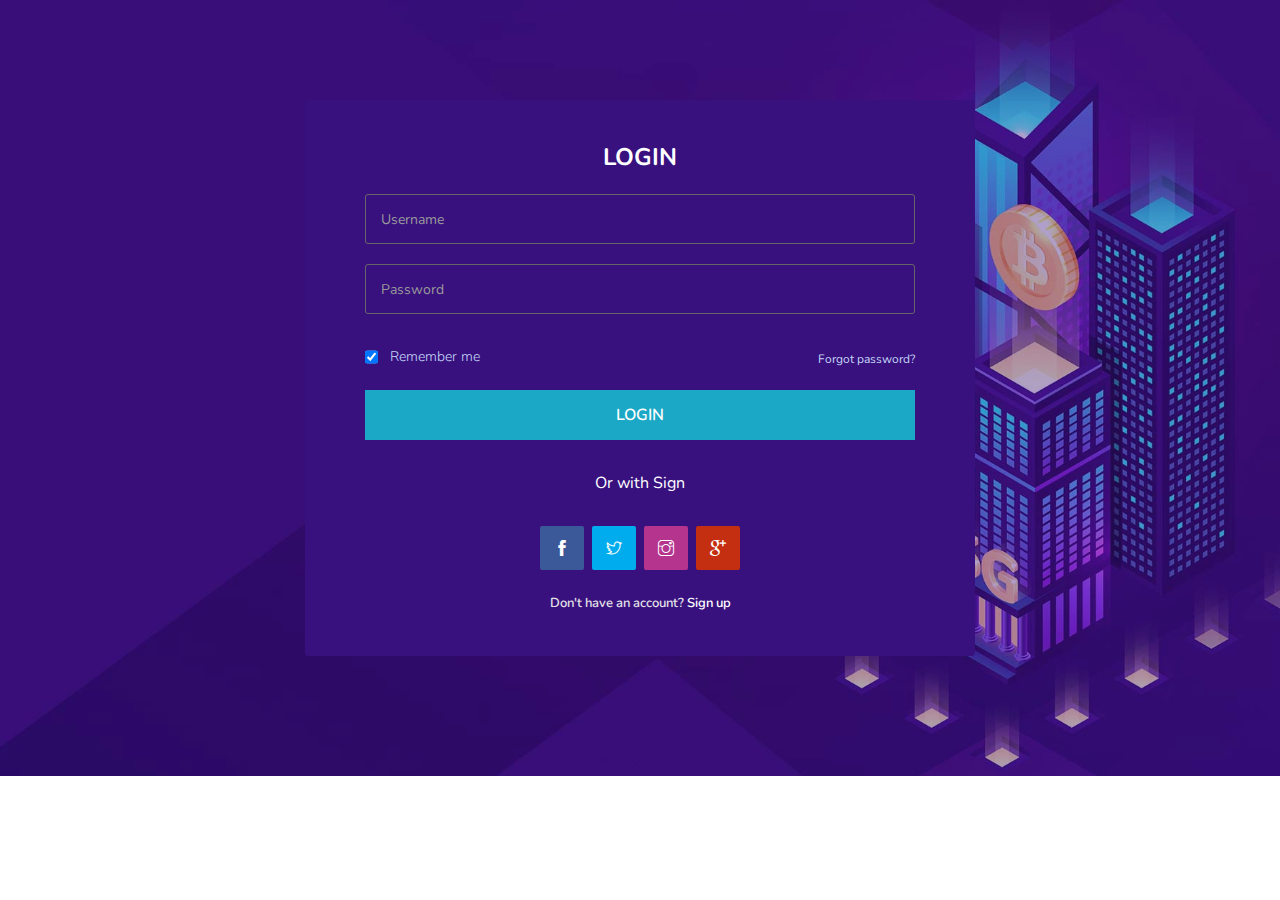
<file: login.html>
<!doctype html>
<html class="no-js" lang="en">
	
<!-- Mirrored from rockstheme.com/rocks/live-resthyip/login.html by HTTrack Website Copier/3.x [XR&CO'2014], Thu, 20 May 2021 08:53:14 GMT -->
<head>
		<meta charset="utf-8">
		<meta http-equiv="x-ua-compatible" content="ie=edge">
		<title>Signup - Resthyip</title>
		<meta name="description" content="">
		<meta name="viewport" content="width=device-width, initial-scale=1">

		<!-- favicon -->		
		<link rel="shortcut icon" type="image/x-icon" href="img/logo/favicon.ico">

		<!-- all css here -->

		<!-- bootstrap v3.3.6 css -->
		<link rel="stylesheet" href="css/bootstrap.min.css">
		<!-- font-icon css -->
		<link rel="stylesheet" href="css/themify-icons.css">
		<!-- style css -->
		<link rel="stylesheet" href="style.css">
		<!-- responsive css -->
		<link rel="stylesheet" href="css/responsive.css">

		<!-- modernizr css -->
		<script src="js/vendor/modernizr-2.8.3.min.js"></script>
	</head>
		<body data-spy="scroll" data-target="#navbar-example">

		<!--[if lt IE 8]>
			<p class="browserupgrade">You are using an <strong>outdated</strong> browser. Please <a href="http://browsehappy.com/">upgrade your browser</a> to improve your experience.</p>
		<![endif]-->
		

        <!-- Start Slider Area -->
        <div class="login-area area-padding fix">
            <div class="login-overlay"></div>
            <div class="table">
                <div class="table-cell">
                    <div class="container">
                        <div class="row">
                            <div class="col-md-offset-2 col-md-8 col-sm-offset-2 col-sm-8 col-xs-12">
                                <div class="login-form">
                                    <h4 class="login-title text-center">LOGIN</h4>
                                    <div class="row">
                                        <form id="contactForm" method="POST" action="http://rockstheme.com/rocks/live-resthyip/contact.php" class="log-form">
                                            <div class="col-md-12 col-sm-12 col-xs-12">
                                                <input type="text" id="name" class="form-control" placeholder="Username" required data-error="Please enter your name">
                                            </div>
                                            <div class="col-md-12 col-sm-12 col-xs-12">
                                                <input type="password" id="msg_subject" class="form-control" placeholder="Password" required data-error="Please enter your message subject">
                                            </div>
                                            <div class="col-md-12 col-sm-12 col-xs-12 text-center">
                                                <div class="check-group flexbox">
                                                    <label class="check-box">
                                                        <input type="checkbox" class="check-box-input" checked>
                                                        <span class="remember-text">Remember me</span>
                                                    </label>

                                                    <a class="text-muted" href="#">Forgot password?</a>
                                                </div>
                                            </div>
                                            <div class="col-md-12 col-sm-12 col-xs-12 text-center">
                                                <button type="submit" id="submit" class="slide-btn login-btn">Login</button>
                                                <div id="msgSubmit" class="h3 text-center hidden"></div> 
                                                <div class="clearfix"></div>
                                            </div>
                                            <div class="col-md-12 col-sm-12 col-xs-12 text-center">
                                                <div class="clear"></div>
                                                <div class="separetor text-center"><span>Or with Sign</span></div>
                                                <div class="sign-icon">
                                                    <ul>
                                                        <li><a class="facebook" href="#"><i class="ti-facebook"></i></a></li>
                                                        <li><a class="twitter" href="#"><i class="ti-twitter"></i></a></li>
                                                        <li><a class="instagram" href="#"><i class="ti-instagram"></i></a></li>
                                                        <li><a class="google" href="#"><i class="ti-google"></i></a></li>
                                                    </ul>
                                                    <div class="acc-not">Don't have an account?  <a href="signup.html">Sign up</a></div>
                                                </div> 
                                            </div> 
                                        </form> 
                                    </div>
                                </div>
                            </div>
                        </div>
                     </div>
                </div>
            </div>
        </div>
        <!-- End Slider Area -->
		
		<!-- all js here -->

		<!-- jquery latest version -->
		<script src="js/vendor/jquery-1.12.4.min.js"></script>
		<!-- bootstrap js -->
		<script src="js/bootstrap.min.js"></script>
		<!-- Form validator js -->
		<script src="js/form-validator.min.js"></script>
		<!-- plugins js -->
		<script src="js/plugins.js"></script>
	</body>

<!-- Mirrored from rockstheme.com/rocks/live-resthyip/login.html by HTTrack Website Copier/3.x [XR&CO'2014], Thu, 20 May 2021 08:53:14 GMT -->
</html>
</file>
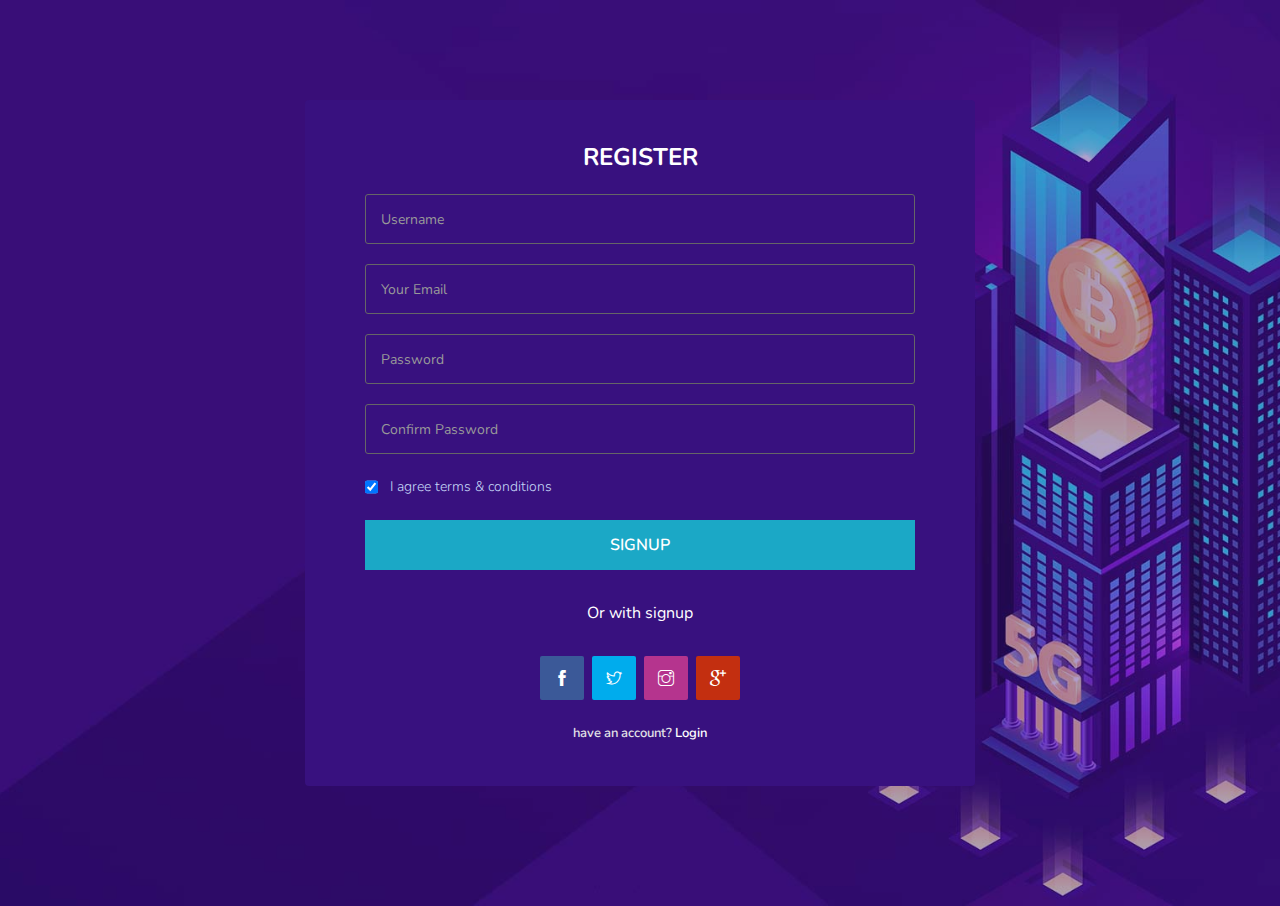
<file: signup.html>
<!doctype html>
<html class="no-js" lang="en">
	
<!-- Mirrored from rockstheme.com/rocks/live-resthyip/signup.html by HTTrack Website Copier/3.x [XR&CO'2014], Thu, 20 May 2021 08:53:38 GMT -->
<head>
		<meta charset="utf-8">
		<meta http-equiv="x-ua-compatible" content="ie=edge">
		<title>Signup - Resthyip</title>
		<meta name="description" content="">
		<meta name="viewport" content="width=device-width, initial-scale=1">

		<!-- favicon -->		
		<link rel="shortcut icon" type="image/x-icon" href="img/logo/favicon.ico">

		<!-- all css here -->

		<!-- bootstrap v3.3.6 css -->
		<link rel="stylesheet" href="css/bootstrap.min.css">
		<!-- font-icon css -->
		<link rel="stylesheet" href="css/themify-icons.css">
		<!-- style css -->
		<link rel="stylesheet" href="style.css">
		<!-- responsive css -->
		<link rel="stylesheet" href="css/responsive.css">

		<!-- modernizr css -->
		<script src="js/vendor/modernizr-2.8.3.min.js"></script>
	</head>
		<body data-spy="scroll" data-target="#navbar-example">

		<!--[if lt IE 8]>
			<p class="browserupgrade">You are using an <strong>outdated</strong> browser. Please <a href="http://browsehappy.com/">upgrade your browser</a> to improve your experience.</p>
		<![endif]-->
		

        <!-- Start Slider Area -->
        <div class="login-area area-padding fix">
            <div class="login-overlay"></div>
            <div class="table">
                <div class="table-cell">
                    <div class="container">
                        <div class="row">
                            <div class="col-md-offset-2 col-md-8 col-sm-offset-2 col-sm-8 col-xs-12">
                                <div class="login-form signup-form">
                                    <h4 class="login-title text-center">REGISTER</h4>
                                    <div class="row">
                                        <form id="contactForm" method="POST" action="http://rockstheme.com/rocks/live-resthyip/contact.php" class="log-form">
                                            <div class="col-md-12 col-sm-12 col-xs-12">
                                                <input type="text" id="name" class="form-control" placeholder="Username" required data-error="Please enter your name">
                                            </div>
                                            <div class="col-md-12 col-sm-12 col-xs-12">
                                                <input type="email" id="email" class="form-control" placeholder="Your Email" required data-error="Please enter your name">
                                            </div>
                                            <div class="col-md-12 col-sm-12 col-xs-12">
                                                <input type="password" id="msg_subject" class="form-control" placeholder="Password" required data-error="Please enter your message subject">
                                            </div>
                                            <div class="col-md-12 col-sm-12 col-xs-12">
                                                <input type="password" id="cmsg_subject" class="form-control" placeholder="Confirm Password" required data-error="Please enter your message subject">
                                            </div>
                                            <div class="col-md-12 col-sm-12 col-xs-12 text-center">
                                                <div class="check-group flexbox">
                                                    <label class="check-box">
                                                        <input type="checkbox" class="check-box-input" checked>
                                                        <span class="remember-text">I agree terms & conditions</span>
                                                    </label>
                                                </div>
                                            </div>
                                            <div class="col-md-12 col-sm-12 col-xs-12 text-center">
                                                <button type="submit" id="submit" class="slide-btn login-btn">Signup</button>
                                                <div id="msgSubmit" class="h3 text-center hidden"></div> 
                                                <div class="clearfix"></div>
                                            </div>
                                            <div class="col-md-12 col-sm-12 col-xs-12 text-center">
                                                <div class="clear"></div>
                                                <div class="separetor text-center"><span>Or with signup</span></div>
                                                <div class="sign-icon">
                                                    <ul>
                                                        <li><a class="facebook" href="#"><i class="ti-facebook"></i></a></li>
                                                        <li><a class="twitter" href="#"><i class="ti-twitter"></i></a></li>
                                                        <li><a class="instagram" href="#"><i class="ti-instagram"></i></a></li>
                                                        <li><a class="google" href="#"><i class="ti-google"></i></a></li>
                                                    </ul>
                                                    <div class="acc-not">have an account?  <a href="login.html">Login</a></div>
                                                </div>
                                            </div>
                                        </form> 
                                    </div>
                                </div>
                            </div>
                        </div>
                     </div>
                </div>
            </div>
        </div>
        <!-- End Slider Area -->
		
		<!-- all js here -->

		<!-- jquery latest version -->
		<script src="js/vendor/jquery-1.12.4.min.js"></script>
		<!-- bootstrap js -->
		<script src="js/bootstrap.min.js"></script>
		<!-- Form validator js -->
		<script src="js/form-validator.min.js"></script>
		<!-- plugins js -->
		<script src="js/plugins.js"></script>
	</body>

<!-- Mirrored from rockstheme.com/rocks/live-resthyip/signup.html by HTTrack Website Copier/3.x [XR&CO'2014], Thu, 20 May 2021 08:53:38 GMT -->
</html>
</file>
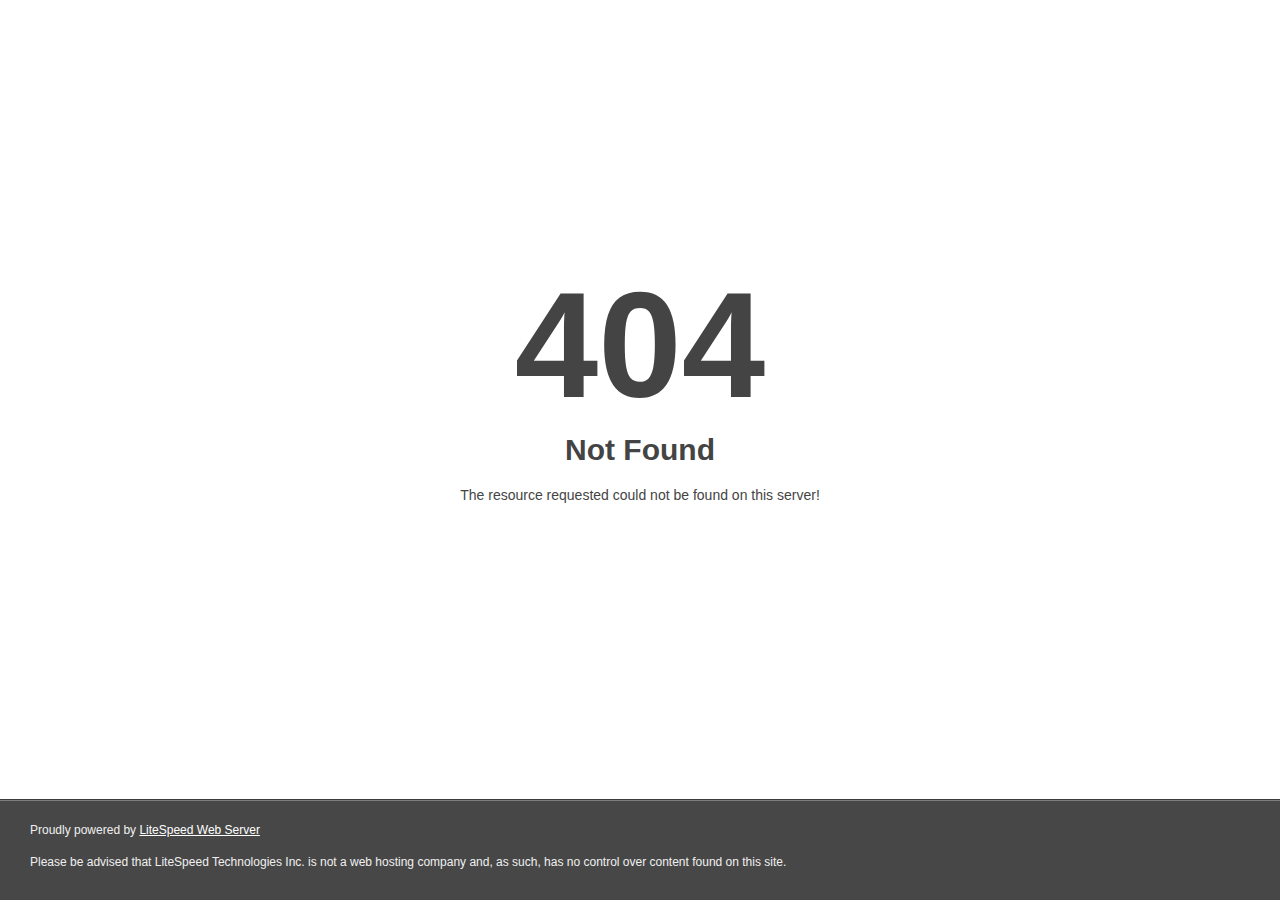
<file: css/owl.video.play.html>
<!DOCTYPE html>
<html style="height:100%">
<head>
<meta name="viewport" content="width=device-width, initial-scale=1, shrink-to-fit=no" />
<title> 404 Not Found
</title></head>
<body style="color: #444; margin:0;font: normal 14px/20px Arial, Helvetica, sans-serif; height:100%; background-color: #fff;">
<div style="height:auto; min-height:100%; ">     <div style="text-align: center; width:800px; margin-left: -400px; position:absolute; top: 30%; left:50%;">
        <h1 style="margin:0; font-size:150px; line-height:150px; font-weight:bold;">404</h1>
<h2 style="margin-top:20px;font-size: 30px;">Not Found
</h2>
<p>The resource requested could not be found on this server!</p>
</div></div><div style="color:#f0f0f0; font-size:12px;margin:auto;padding:0px 30px 0px 30px;position:relative;clear:both;height:100px;margin-top:-101px;background-color:#474747;border-top: 1px solid rgba(0,0,0,0.15);box-shadow: 0 1px 0 rgba(255, 255, 255, 0.3) inset;">
<br>Proudly powered by  <a style="color:#fff;" href="http://www.litespeedtech.com/error-page">LiteSpeed Web Server</a><p>Please be advised that LiteSpeed Technologies Inc. is not a web hosting company and, as such, has no control over content found on this site.</p></div></body></html>
</file>
<file: css/themify-icons.css>
@font-face {
	font-family: 'themify';
	src:url('../fonts/themify.eot');
	src:url('../fonts/themifyd41d.eot?#iefix') format('embedded-opentype'),
		url('../fonts/themify.woff') format('woff'),
		url('../fonts/themify.ttf') format('truetype'),
		url('../fonts/themify.svg') format('svg');
	font-weight: normal;
	font-style: normal;
}

[class^="ti-"], [class*=" ti-"] {
	font-family: 'themify';
	speak: none;
	font-style: normal;
	font-weight: normal;
	font-variant: normal;
	text-transform: none;
	line-height: 1;

	/* Better Font Rendering =========== */
	-webkit-font-smoothing: antialiased;
	-moz-osx-font-smoothing: grayscale;
}

.ti-wand:before {
	content: "\e600";
}
.ti-volume:before {
	content: "\e601";
}
.ti-user:before {
	content: "\e602";
}
.ti-unlock:before {
	content: "\e603";
}
.ti-unlink:before {
	content: "\e604";
}
.ti-trash:before {
	content: "\e605";
}
.ti-thought:before {
	content: "\e606";
}
.ti-target:before {
	content: "\e607";
}
.ti-tag:before {
	content: "\e608";
}
.ti-tablet:before {
	content: "\e609";
}
.ti-star:before {
	content: "\e60a";
}
.ti-spray:before {
	content: "\e60b";
}
.ti-signal:before {
	content: "\e60c";
}
.ti-shopping-cart:before {
	content: "\e60d";
}
.ti-shopping-cart-full:before {
	content: "\e60e";
}
.ti-settings:before {
	content: "\e60f";
}
.ti-search:before {
	content: "\e610";
}
.ti-zoom-in:before {
	content: "\e611";
}
.ti-zoom-out:before {
	content: "\e612";
}
.ti-cut:before {
	content: "\e613";
}
.ti-ruler:before {
	content: "\e614";
}
.ti-ruler-pencil:before {
	content: "\e615";
}
.ti-ruler-alt:before {
	content: "\e616";
}
.ti-bookmark:before {
	content: "\e617";
}
.ti-bookmark-alt:before {
	content: "\e618";
}
.ti-reload:before {
	content: "\e619";
}
.ti-plus:before {
	content: "\e61a";
}
.ti-pin:before {
	content: "\e61b";
}
.ti-pencil:before {
	content: "\e61c";
}
.ti-pencil-alt:before {
	content: "\e61d";
}
.ti-paint-roller:before {
	content: "\e61e";
}
.ti-paint-bucket:before {
	content: "\e61f";
}
.ti-na:before {
	content: "\e620";
}
.ti-mobile:before {
	content: "\e621";
}
.ti-minus:before {
	content: "\e622";
}
.ti-medall:before {
	content: "\e623";
}
.ti-medall-alt:before {
	content: "\e624";
}
.ti-marker:before {
	content: "\e625";
}
.ti-marker-alt:before {
	content: "\e626";
}
.ti-arrow-up:before {
	content: "\e627";
}
.ti-arrow-right:before {
	content: "\e628";
}
.ti-arrow-left:before {
	content: "\e629";
}
.ti-arrow-down:before {
	content: "\e62a";
}
.ti-lock:before {
	content: "\e62b";
}
.ti-location-arrow:before {
	content: "\e62c";
}
.ti-link:before {
	content: "\e62d";
}
.ti-layout:before {
	content: "\e62e";
}
.ti-layers:before {
	content: "\e62f";
}
.ti-layers-alt:before {
	content: "\e630";
}
.ti-key:before {
	content: "\e631";
}
.ti-import:before {
	content: "\e632";
}
.ti-image:before {
	content: "\e633";
}
.ti-heart:before {
	content: "\e634";
}
.ti-heart-broken:before {
	content: "\e635";
}
.ti-hand-stop:before {
	content: "\e636";
}
.ti-hand-open:before {
	content: "\e637";
}
.ti-hand-drag:before {
	content: "\e638";
}
.ti-folder:before {
	content: "\e639";
}
.ti-flag:before {
	content: "\e63a";
}
.ti-flag-alt:before {
	content: "\e63b";
}
.ti-flag-alt-2:before {
	content: "\e63c";
}
.ti-eye:before {
	content: "\e63d";
}
.ti-export:before {
	content: "\e63e";
}
.ti-exchange-vertical:before {
	content: "\e63f";
}
.ti-desktop:before {
	content: "\e640";
}
.ti-cup:before {
	content: "\e641";
}
.ti-crown:before {
	content: "\e642";
}
.ti-comments:before {
	content: "\e643";
}
.ti-comment:before {
	content: "\e644";
}
.ti-comment-alt:before {
	content: "\e645";
}
.ti-close:before {
	content: "\e646";
}
.ti-clip:before {
	content: "\e647";
}
.ti-angle-up:before {
	content: "\e648";
}
.ti-angle-right:before {
	content: "\e649";
}
.ti-angle-left:before {
	content: "\e64a";
}
.ti-angle-down:before {
	content: "\e64b";
}
.ti-check:before {
	content: "\e64c";
}
.ti-check-box:before {
	content: "\e64d";
}
.ti-camera:before {
	content: "\e64e";
}
.ti-announcement:before {
	content: "\e64f";
}
.ti-brush:before {
	content: "\e650";
}
.ti-briefcase:before {
	content: "\e651";
}
.ti-bolt:before {
	content: "\e652";
}
.ti-bolt-alt:before {
	content: "\e653";
}
.ti-blackboard:before {
	content: "\e654";
}
.ti-bag:before {
	content: "\e655";
}
.ti-move:before {
	content: "\e656";
}
.ti-arrows-vertical:before {
	content: "\e657";
}
.ti-arrows-horizontal:before {
	content: "\e658";
}
.ti-fullscreen:before {
	content: "\e659";
}
.ti-arrow-top-right:before {
	content: "\e65a";
}
.ti-arrow-top-left:before {
	content: "\e65b";
}
.ti-arrow-circle-up:before {
	content: "\e65c";
}
.ti-arrow-circle-right:before {
	content: "\e65d";
}
.ti-arrow-circle-left:before {
	content: "\e65e";
}
.ti-arrow-circle-down:before {
	content: "\e65f";
}
.ti-angle-double-up:before {
	content: "\e660";
}
.ti-angle-double-right:before {
	content: "\e661";
}
.ti-angle-double-left:before {
	content: "\e662";
}
.ti-angle-double-down:before {
	content: "\e663";
}
.ti-zip:before {
	content: "\e664";
}
.ti-world:before {
	content: "\e665";
}
.ti-wheelchair:before {
	content: "\e666";
}
.ti-view-list:before {
	content: "\e667";
}
.ti-view-list-alt:before {
	content: "\e668";
}
.ti-view-grid:before {
	content: "\e669";
}
.ti-uppercase:before {
	content: "\e66a";
}
.ti-upload:before {
	content: "\e66b";
}
.ti-underline:before {
	content: "\e66c";
}
.ti-truck:before {
	content: "\e66d";
}
.ti-timer:before {
	content: "\e66e";
}
.ti-ticket:before {
	content: "\e66f";
}
.ti-thumb-up:before {
	content: "\e670";
}
.ti-thumb-down:before {
	content: "\e671";
}
.ti-text:before {
	content: "\e672";
}
.ti-stats-up:before {
	content: "\e673";
}
.ti-stats-down:before {
	content: "\e674";
}
.ti-split-v:before {
	content: "\e675";
}
.ti-split-h:before {
	content: "\e676";
}
.ti-smallcap:before {
	content: "\e677";
}
.ti-shine:before {
	content: "\e678";
}
.ti-shift-right:before {
	content: "\e679";
}
.ti-shift-left:before {
	content: "\e67a";
}
.ti-shield:before {
	content: "\e67b";
}
.ti-notepad:before {
	content: "\e67c";
}
.ti-server:before {
	content: "\e67d";
}
.ti-quote-right:before {
	content: "\e67e";
}
.ti-quote-left:before {
	content: "\e67f";
}
.ti-pulse:before {
	content: "\e680";
}
.ti-printer:before {
	content: "\e681";
}
.ti-power-off:before {
	content: "\e682";
}
.ti-plug:before {
	content: "\e683";
}
.ti-pie-chart:before {
	content: "\e684";
}
.ti-paragraph:before {
	content: "\e685";
}
.ti-panel:before {
	content: "\e686";
}
.ti-package:before {
	content: "\e687";
}
.ti-music:before {
	content: "\e688";
}
.ti-music-alt:before {
	content: "\e689";
}
.ti-mouse:before {
	content: "\e68a";
}
.ti-mouse-alt:before {
	content: "\e68b";
}
.ti-money:before {
	content: "\e68c";
}
.ti-microphone:before {
	content: "\e68d";
}
.ti-menu:before {
	content: "\e68e";
}
.ti-menu-alt:before {
	content: "\e68f";
}
.ti-map:before {
	content: "\e690";
}
.ti-map-alt:before {
	content: "\e691";
}
.ti-loop:before {
	content: "\e692";
}
.ti-location-pin:before {
	content: "\e693";
}
.ti-list:before {
	content: "\e694";
}
.ti-light-bulb:before {
	content: "\e695";
}
.ti-Italic:before {
	content: "\e696";
}
.ti-info:before {
	content: "\e697";
}
.ti-infinite:before {
	content: "\e698";
}
.ti-id-badge:before {
	content: "\e699";
}
.ti-hummer:before {
	content: "\e69a";
}
.ti-home:before {
	content: "\e69b";
}
.ti-help:before {
	content: "\e69c";
}
.ti-headphone:before {
	content: "\e69d";
}
.ti-harddrives:before {
	content: "\e69e";
}
.ti-harddrive:before {
	content: "\e69f";
}
.ti-gift:before {
	content: "\e6a0";
}
.ti-game:before {
	content: "\e6a1";
}
.ti-filter:before {
	content: "\e6a2";
}
.ti-files:before {
	content: "\e6a3";
}
.ti-file:before {
	content: "\e6a4";
}
.ti-eraser:before {
	content: "\e6a5";
}
.ti-envelope:before {
	content: "\e6a6";
}
.ti-download:before {
	content: "\e6a7";
}
.ti-direction:before {
	content: "\e6a8";
}
.ti-direction-alt:before {
	content: "\e6a9";
}
.ti-dashboard:before {
	content: "\e6aa";
}
.ti-control-stop:before {
	content: "\e6ab";
}
.ti-control-shuffle:before {
	content: "\e6ac";
}
.ti-control-play:before {
	content: "\e6ad";
}
.ti-control-pause:before {
	content: "\e6ae";
}
.ti-control-forward:before {
	content: "\e6af";
}
.ti-control-backward:before {
	content: "\e6b0";
}
.ti-cloud:before {
	content: "\e6b1";
}
.ti-cloud-up:before {
	content: "\e6b2";
}
.ti-cloud-down:before {
	content: "\e6b3";
}
.ti-clipboard:before {
	content: "\e6b4";
}
.ti-car:before {
	content: "\e6b5";
}
.ti-calendar:before {
	content: "\e6b6";
}
.ti-book:before {
	content: "\e6b7";
}
.ti-bell:before {
	content: "\e6b8";
}
.ti-basketball:before {
	content: "\e6b9";
}
.ti-bar-chart:before {
	content: "\e6ba";
}
.ti-bar-chart-alt:before {
	content: "\e6bb";
}
.ti-back-right:before {
	content: "\e6bc";
}
.ti-back-left:before {
	content: "\e6bd";
}
.ti-arrows-corner:before {
	content: "\e6be";
}
.ti-archive:before {
	content: "\e6bf";
}
.ti-anchor:before {
	content: "\e6c0";
}
.ti-align-right:before {
	content: "\e6c1";
}
.ti-align-left:before {
	content: "\e6c2";
}
.ti-align-justify:before {
	content: "\e6c3";
}
.ti-align-center:before {
	content: "\e6c4";
}
.ti-alert:before {
	content: "\e6c5";
}
.ti-alarm-clock:before {
	content: "\e6c6";
}
.ti-agenda:before {
	content: "\e6c7";
}
.ti-write:before {
	content: "\e6c8";
}
.ti-window:before {
	content: "\e6c9";
}
.ti-widgetized:before {
	content: "\e6ca";
}
.ti-widget:before {
	content: "\e6cb";
}
.ti-widget-alt:before {
	content: "\e6cc";
}
.ti-wallet:before {
	content: "\e6cd";
}
.ti-video-clapper:before {
	content: "\e6ce";
}
.ti-video-camera:before {
	content: "\e6cf";
}
.ti-vector:before {
	content: "\e6d0";
}
.ti-themify-logo:before {
	content: "\e6d1";
}
.ti-themify-favicon:before {
	content: "\e6d2";
}
.ti-themify-favicon-alt:before {
	content: "\e6d3";
}
.ti-support:before {
	content: "\e6d4";
}
.ti-stamp:before {
	content: "\e6d5";
}
.ti-split-v-alt:before {
	content: "\e6d6";
}
.ti-slice:before {
	content: "\e6d7";
}
.ti-shortcode:before {
	content: "\e6d8";
}
.ti-shift-right-alt:before {
	content: "\e6d9";
}
.ti-shift-left-alt:before {
	content: "\e6da";
}
.ti-ruler-alt-2:before {
	content: "\e6db";
}
.ti-receipt:before {
	content: "\e6dc";
}
.ti-pin2:before {
	content: "\e6dd";
}
.ti-pin-alt:before {
	content: "\e6de";
}
.ti-pencil-alt2:before {
	content: "\e6df";
}
.ti-palette:before {
	content: "\e6e0";
}
.ti-more:before {
	content: "\e6e1";
}
.ti-more-alt:before {
	content: "\e6e2";
}
.ti-microphone-alt:before {
	content: "\e6e3";
}
.ti-magnet:before {
	content: "\e6e4";
}
.ti-line-double:before {
	content: "\e6e5";
}
.ti-line-dotted:before {
	content: "\e6e6";
}
.ti-line-dashed:before {
	content: "\e6e7";
}
.ti-layout-width-full:before {
	content: "\e6e8";
}
.ti-layout-width-default:before {
	content: "\e6e9";
}
.ti-layout-width-default-alt:before {
	content: "\e6ea";
}
.ti-layout-tab:before {
	content: "\e6eb";
}
.ti-layout-tab-window:before {
	content: "\e6ec";
}
.ti-layout-tab-v:before {
	content: "\e6ed";
}
.ti-layout-tab-min:before {
	content: "\e6ee";
}
.ti-layout-slider:before {
	content: "\e6ef";
}
.ti-layout-slider-alt:before {
	content: "\e6f0";
}
.ti-layout-sidebar-right:before {
	content: "\e6f1";
}
.ti-layout-sidebar-none:before {
	content: "\e6f2";
}
.ti-layout-sidebar-left:before {
	content: "\e6f3";
}
.ti-layout-placeholder:before {
	content: "\e6f4";
}
.ti-layout-menu:before {
	content: "\e6f5";
}
.ti-layout-menu-v:before {
	content: "\e6f6";
}
.ti-layout-menu-separated:before {
	content: "\e6f7";
}
.ti-layout-menu-full:before {
	content: "\e6f8";
}
.ti-layout-media-right-alt:before {
	content: "\e6f9";
}
.ti-layout-media-right:before {
	content: "\e6fa";
}
.ti-layout-media-overlay:before {
	content: "\e6fb";
}
.ti-layout-media-overlay-alt:before {
	content: "\e6fc";
}
.ti-layout-media-overlay-alt-2:before {
	content: "\e6fd";
}
.ti-layout-media-left-alt:before {
	content: "\e6fe";
}
.ti-layout-media-left:before {
	content: "\e6ff";
}
.ti-layout-media-center-alt:before {
	content: "\e700";
}
.ti-layout-media-center:before {
	content: "\e701";
}
.ti-layout-list-thumb:before {
	content: "\e702";
}
.ti-layout-list-thumb-alt:before {
	content: "\e703";
}
.ti-layout-list-post:before {
	content: "\e704";
}
.ti-layout-list-large-image:before {
	content: "\e705";
}
.ti-layout-line-solid:before {
	content: "\e706";
}
.ti-layout-grid4:before {
	content: "\e707";
}
.ti-layout-grid3:before {
	content: "\e708";
}
.ti-layout-grid2:before {
	content: "\e709";
}
.ti-layout-grid2-thumb:before {
	content: "\e70a";
}
.ti-layout-cta-right:before {
	content: "\e70b";
}
.ti-layout-cta-left:before {
	content: "\e70c";
}
.ti-layout-cta-center:before {
	content: "\e70d";
}
.ti-layout-cta-btn-right:before {
	content: "\e70e";
}
.ti-layout-cta-btn-left:before {
	content: "\e70f";
}
.ti-layout-column4:before {
	content: "\e710";
}
.ti-layout-column3:before {
	content: "\e711";
}
.ti-layout-column2:before {
	content: "\e712";
}
.ti-layout-accordion-separated:before {
	content: "\e713";
}
.ti-layout-accordion-merged:before {
	content: "\e714";
}
.ti-layout-accordion-list:before {
	content: "\e715";
}
.ti-ink-pen:before {
	content: "\e716";
}
.ti-info-alt:before {
	content: "\e717";
}
.ti-help-alt:before {
	content: "\e718";
}
.ti-headphone-alt:before {
	content: "\e719";
}
.ti-hand-point-up:before {
	content: "\e71a";
}
.ti-hand-point-right:before {
	content: "\e71b";
}
.ti-hand-point-left:before {
	content: "\e71c";
}
.ti-hand-point-down:before {
	content: "\e71d";
}
.ti-gallery:before {
	content: "\e71e";
}
.ti-face-smile:before {
	content: "\e71f";
}
.ti-face-sad:before {
	content: "\e720";
}
.ti-credit-card:before {
	content: "\e721";
}
.ti-control-skip-forward:before {
	content: "\e722";
}
.ti-control-skip-backward:before {
	content: "\e723";
}
.ti-control-record:before {
	content: "\e724";
}
.ti-control-eject:before {
	content: "\e725";
}
.ti-comments-smiley:before {
	content: "\e726";
}
.ti-brush-alt:before {
	content: "\e727";
}
.ti-youtube:before {
	content: "\e728";
}
.ti-vimeo:before {
	content: "\e729";
}
.ti-twitter:before {
	content: "\e72a";
}
.ti-time:before {
	content: "\e72b";
}
.ti-tumblr:before {
	content: "\e72c";
}
.ti-skype:before {
	content: "\e72d";
}
.ti-share:before {
	content: "\e72e";
}
.ti-share-alt:before {
	content: "\e72f";
}
.ti-rocket:before {
	content: "\e730";
}
.ti-pinterest:before {
	content: "\e731";
}
.ti-new-window:before {
	content: "\e732";
}
.ti-microsoft:before {
	content: "\e733";
}
.ti-list-ol:before {
	content: "\e734";
}
.ti-linkedin:before {
	content: "\e735";
}
.ti-layout-sidebar-2:before {
	content: "\e736";
}
.ti-layout-grid4-alt:before {
	content: "\e737";
}
.ti-layout-grid3-alt:before {
	content: "\e738";
}
.ti-layout-grid2-alt:before {
	content: "\e739";
}
.ti-layout-column4-alt:before {
	content: "\e73a";
}
.ti-layout-column3-alt:before {
	content: "\e73b";
}
.ti-layout-column2-alt:before {
	content: "\e73c";
}
.ti-instagram:before {
	content: "\e73d";
}
.ti-google:before {
	content: "\e73e";
}
.ti-github:before {
	content: "\e73f";
}
.ti-flickr:before {
	content: "\e740";
}
.ti-facebook:before {
	content: "\e741";
}
.ti-dropbox:before {
	content: "\e742";
}
.ti-dribbble:before {
	content: "\e743";
}
.ti-apple:before {
	content: "\e744";
}
.ti-android:before {
	content: "\e745";
}
.ti-save:before {
	content: "\e746";
}
.ti-save-alt:before {
	content: "\e747";
}
.ti-yahoo:before {
	content: "\e748";
}
.ti-wordpress:before {
	content: "\e749";
}
.ti-vimeo-alt:before {
	content: "\e74a";
}
.ti-twitter-alt:before {
	content: "\e74b";
}
.ti-tumblr-alt:before {
	content: "\e74c";
}
.ti-trello:before {
	content: "\e74d";
}
.ti-stack-overflow:before {
	content: "\e74e";
}
.ti-soundcloud:before {
	content: "\e74f";
}
.ti-sharethis:before {
	content: "\e750";
}
.ti-sharethis-alt:before {
	content: "\e751";
}
.ti-reddit:before {
	content: "\e752";
}
.ti-pinterest-alt:before {
	content: "\e753";
}
.ti-microsoft-alt:before {
	content: "\e754";
}
.ti-linux:before {
	content: "\e755";
}
.ti-jsfiddle:before {
	content: "\e756";
}
.ti-joomla:before {
	content: "\e757";
}
.ti-html5:before {
	content: "\e758";
}
.ti-flickr-alt:before {
	content: "\e759";
}
.ti-email:before {
	content: "\e75a";
}
.ti-drupal:before {
	content: "\e75b";
}
.ti-dropbox-alt:before {
	content: "\e75c";
}
.ti-css3:before {
	content: "\e75d";
}
.ti-rss:before {
	content: "\e75e";
}
.ti-rss-alt:before {
	content: "\e75f";
}
</file>
<file: style.css>
@import url('https://fonts.googleapis.com/css?family=Nunito:300,400,600,700,800&amp;display=swap');


/*----------------------------------------*/
/*  1.  Theme default CSS
/*----------------------------------------*/
html, body {
	height: 100%;
    scroll-behavior: smooth;
}
.floatleft {
	float:left;
}
.floatright {
	float:right;
}
.alignleft {
	float:left;
	margin-right:15px;
	margin-bottom: 15px;
}
.alignright {
	float:right;
	margin-left:15px;
	margin-bottom: 15px;
}
.aligncenter {
	display:block;
	margin:0 auto 15px;
}
a:focus {
	outline:0px solid;
}
img {max-width:100%;
	height:auto;
}
.fix {
	overflow:hidden;
}
p {
	margin:0 0 15px;
    color: #e3e1e7;
}
h1, h2, h3, h4, h5, h6 {
    font-family: 'Nunito', sans-serif;
	margin: 0 0 15px;
	color: #fff;
    font-weight: 700;
}
h1{
	font-size: 48px;
	line-height: 50px;
		
}
h2{
	font-size: 38px;
	line-height: 46px;
		
}
h3{
	font-size: 30px;
	line-height: 38px;
		
}
h4{
	font-size: 24px;
	line-height: 34px;
		
}
h5{
	font-size: 20px;
	line-height: 30px;
		
}
h6{
	font-size: 16px;
	line-height: 28px;
		
}
a {
	transition: all 0.3s ease 0s;
	text-decoration:none;
}
a:hover {
  color: #1ba8c6;
  text-decoration: none;
}
a:active, a:hover {
  outline: 0 none;
}
a:hover, a:focus {
    color: #e3e1e7;
    text-decoration: none;
}
body {
	background: #fff none repeat scroll 0 0;
	color: #e3e1e7;
    font-family: 'Nunito', sans-serif;
	font-size: 16px;
	text-align: left;
	overflow-x: hidden;
	line-height: 26px;
}
#scrollUp {
    bottom: 40px;
    font-size: 20px;
    line-height: 48px;
    right: 30px;
    width: 44px;
    background-color: #1ba8c6;
    color: #fff;
    text-align: center;
    height: 44px;
    border-radius: 3px;
    -webkit-transition-duration: 500ms;
    transition-duration: 500ms;
}
#scrollUp:hover {
    bottom: 45px;
    transition-duration: 500ms;
}
.clear{
	clear:both;
}
ul{
	list-style: outside none none;
	margin: 0;
	padding: 0;
}
input, select, textarea, input[type="text"], input[type="date"], input[type="url"], input[type="email"], input[type="password"], input[type="tel"], button, button[type="submit"] {
	-moz-appearance: none;
	box-shadow: none !important;
}
input:focus, textarea:focus, select:focus {
    outline: none;
}
div#preloader { 
	position: fixed;
	left: 0; 
	top: 0; 
	z-index: 99999;
	width: 100%;
	height: 100%;
	overflow: visible;
	background: #390B72 url('img/logo/preloader.gif') no-repeat center center;
}
.navbar-collapse {
    padding-left: 0px;
}
::-moz-selection {
    background: #1ba8c6;
    text-shadow: none;
}
::selection {
    background: #1ba8c6;
    text-shadow: none;
}
.bg-color{
    background:#240255;
}
.bg-color2{
    background:#20024c;
}
.browserupgrade {
    margin: 0.2em 0;
    background: #ccc;
    color: #000;
    padding: 0.2em 0;
}
.area-padding{
	padding: 100px 0px;
}
.area-padding-2{
	padding: 100px 0px 70px;
}
.section-headline {
    padding-bottom: 40px;
    position: relative;
}
.section-headline.review-head {
    padding-bottom: 20px;
}
.section-headline h3 {
    font-size: 40px;
    line-height: 46px;
}
.section-headline p {
    font-size: 16px;
    max-width: 510px;
    margin: 0px auto;
}
.mar-row{
    margin-top: 50px;
}
.color{
   color:#1ba8c6; 
}
/*--------------------------------*/
/*  2. Header top Area
/*--------------------------------*/
.topbar-left ul li {
    display: inline-block;
}
.topbar-area {
    background:#390B72;
}
.topbar-left ul li a {
    color: #c4d5f6;
    display: block;
    margin-right: 20px;
    padding: 11px 0;
    text-decoration: none;
    font-size: 15px;
    letter-spacing: 0.60px;
}
.topbar-left ul li a i {
    color: #1ba8c6;
    font-size: 16px;
    padding-right: 3px;
}
.topbar-left ul li:last-child a{
	margin-right:0px;
}
.topbar-right {
    float: right;
}
.topbar-right ul li {
    display: inline-block;
    position: relative;
}
.topbar-right ul li>ul>li{
    display: block;
}
.topbar-right>ul>li>a {
    color: #c4d5f6;
    display: block;
    padding: 12px 30px 10px 0px;
    position: relative;
    font-size: 15px;
}
.topbar-right ul li ul {
    background: #38117F;
    left: 0;
    position: absolute;
    top: 100%;
    width: 130px;
    z-index: 9999999;
    padding: 10px 15px;
    opacity: 0;
    transform: scaleY(0);
    transform-origin: 0 0 0;
    transition: all 0.4s ease 0s;
    visibility: hidden;
}
.topbar-right >ul>li > ul a {
    color: #c4d5f6;
    font-size: 13px;
}
.topbar-right ul li:hover ul {
    visibility: visible;
    opacity: 1;
    transform: scaleY(1);
}
.topbar-right> ul>li>a::after {
    color: #c4d5f6;
    content: "\e64b";
    font-family: themify;
    font-size: 12px;
    position: absolute;
    right:15px;
    top: 13px;
}
.topbar-right> ul>li:last-child a::after{
    display: none;
}
.topbar-right> ul>li:last-child a{
    padding-right: 0px;
}
.topbar-right img {
    margin-right: 5px;
}
/*----------------------------------------*/
/*  2.1 Header Bottom Area 
/*----------------------------------------*/
.header-one {
    position: absolute;
    top: 0;
    left: 0;
    width: 100%;
    height: auto;
    z-index: 999;
}
.header-area{
	background: rgba(58,20,132,0.90);
}
.logo {
    display: block;
}
.logo a {
    display: inline-block;
    height: auto;
    padding: 18px 0;
}
.center-bg {
    display: block;
    background: #fff;
    padding: 0px 20px 0px 0px;
}
.main-menu ul.navbar-nav li {
    float: left;
    position: relative;
}
.main-menu ul.navbar-nav li a {
    background: rgba(0, 0, 0, 0) none repeat scroll 0 0;
    color: #fff;
    font-size: 16px;
    font-weight: 700;
    padding: 33px 15px;
    text-transform: uppercase;
    position: relative;
}
.main-menu ul.navbar-nav li a:hover{
	color: #1ba8c6;
}
.main-menu ul.navbar-nav li.active a:focus {
    color: #fff;
}
.main-menu ul.navbar-nav li.active a {
    background: rgba(0, 0, 0, 0) none repeat scroll 0 0;
    color: #1ba8c6;
    position: relative;
    z-index: 9999999;
}
.navbar {
    border: medium none;
    margin-bottom: 0;
}
.navbar-default {
    background: rgba(0, 0, 0, 0) none repeat scroll 0 0;
}
.main-menu ul.navbar-default .navbar-nav > .active > a, .navbar-default .navbar-nav > .active > a:hover, .navbar-default .navbar-nav > .active > a:focus {
    background: none;
    color:#fff;
}
.navbar-default .navbar-nav > li > a:hover, .navbar-default .navbar-nav > li > a:focus {
    background-color: transparent;
    color: #fff;
}
.navbar-default .navbar-toggle:hover, .navbar-default .navbar-toggle:focus {
    background: none;
}
.main-menu ul.nav li ul.sub-menu {
    background: #38117F;
    left: 0;
    opacity: 0;
    position: absolute;
    top: 115%;
    transition: all 0.3s ease 0s;
    box-shadow: 0 5px 25px rgba(0, 0, 0, 0.1);
    visibility: hidden;
    width: 220px;
    z-index: -99;
	padding: 15px 0px;
    border-radius: 3px;
    border-top: 2px solid #1ba8c6;
}
.pagess {
    position: relative;
}
.navbar.navbar-default {
    float: right;
}
.main-menu ul.nav li ul.sub-menu li {
    padding: 0;
    position: relative;
    width: 100%;
}
.main-menu ul.nav li:hover ul.sub-menu{
    top:100%;
    opacity:1;
    z-index:999;
    visibility:visible;
}
.main-menu ul.nav li ul.sub-menu li a {
    color: #fff;
    display: block;
    font-size: 14px;
    padding: 5px 30px;
}
.main-menu ul.nav li ul.sub-menu li a span{
    color: #1ba8c6;
}
.main-menu ul.nav li:hover ul.sub-menu li a:hover{
    color:#1ba8c6;
}
.header-right-link {
    float: right;
    width: 115px;
    padding: 30px 0px;
    margin-left: 60px;
    text-align: right;
}
.slice-btn {
    display: inline-block;
    padding: 0px 15px;
}
.slice-btn span {
    font-size: 20px;
    font-weight: 500;
    color: #3d5368;
    cursor: pointer;
    line-height: 28px;
}
.s-menu {
    padding: 10px 25px;
    border: 1px solid #1ba8c6;
    background: #1ba8c6;
    color: #fff;
    transition: 0.4s;
    font-size: 15px;
    font-weight: 700;
    border-radius: 3px;
    text-transform: uppercase;
}
.s-menu:hover {
    border: 1px solid #1ba8c6;
    background:transparent;
	color:#1ba8c6;
    transition: 0.4s;
}
.header-area.stick  .header-right-link {
    padding: 29px 0px;
}
/*--------------------------------*/
/* 2.2. Sticky Header Area
/*--------------------------------*/
.header-area.stick {
    left: 0;
    position: fixed;
    top: 0;
    width: 100%;
    z-index: 999999;
    box-shadow: 0px 0px 3px #151b2c, -2px -2px 3px #151b2c;
    background: #38117F;
}
.header-area.stick .logo a {
    display: inline-block;
    height: auto;
    padding: 17px 0;
}
.header-area.stick .main-menu ul.nav li ul.sub-menu li a {
    color: #fff;
    display: block;
    padding: 5px 15px;
}
/*----------------------------------------*/
/*  2.3. Mobile Menu Area
/*----------------------------------------*/
.mobile-menu-area {
    background: #38117F none repeat scroll 0 0;
    padding: 10px 0px ;
}
.mean-container .mean-bar::after {
    content: "";
    font-size: 21px;
    left: 5%;
    position: absolute;
    top: 12px;
    text-transform: uppercase;
    font-weight: 500;
}
.mean-container a.meanmenu-reveal:hover {
    color:#1ba8c6
}
.mean-container .mean-nav ul {
    list-style-type: none;
    margin: 20px 0px;
    padding: 0;
    width: 100%;
}
.mean-container .mean-nav ul li a {
    background: #38117F none repeat scroll 0 0;
    color: #fff;
    display: block;
    float: left;
    font-size: 15px;
    font-weight: 600;
    margin: 0;
    padding: 13px 10px;
    text-align: left;
    text-decoration: none;
    text-transform: capitalize;
    width: 90%;
}
.mean-nav ul li.mean-last {
    margin-bottom: 20px;
}
.mean-container .mean-nav ul li a.mean-expand {
    color: #fff;
    line-height: 17px;
}
.mean-container .mean-nav ul li {
    width: 99.7%;
}
/*----------------------------------------*/
/*  3. Intro Area
/*----------------------------------------*/
.intro-area{
	background: url(img/background/slide1.jpg);
    background-position: top center;
    background-repeat: no-repeat;
    background-size: cover;
    position: relative;
}
.display-table{
	width: 100%;
	height: 100%;
	display: table;
}
.display-table-cell{
	width: 100%;
	height: 100%;
	display: table-cell;
	vertical-align: middle;
}
.intro-content {
    position: absolute;
    z-index: 2;
    top: 50%;
    left: 0;
    width: 100%;
    height: auto;
    margin-top: -180px;
}
.slide-images {
    margin-top: 30px;
}
.slide-all-text {
    margin-top: 90px;
}
.slider-content {
    position: relative;
}
.layer-1 h2 {
    color: #fff;
    font-size: 60px;
    max-width: 740px;
    line-height: 70px;
    margin-bottom: 20px;
    text-transform: uppercase;
}
.layer-2 p {
    font-size: 20px;
    max-width: 610px;
}
.ready-btn {
    border: 1px solid #1ba8c6;
    background: #1ba8c6;
    color: #fff;
    cursor: pointer;
    display: inline-block;
    font-size: 18px;
    font-weight: 700;
    margin-top: 20px;
    padding: 10px 20px;
    text-align: center;
    text-transform: capitalize;
    transition: all 0.4s ease 0s;
    border-radius: 2px;
}
.ready-btn:hover{
    color: #1ba8c6;
    background: transparent;
    transition: all 0.4s ease 0s;
}
.bg-wrapper img {
    opacity: 0.9;
}
/*----------------------------------------*/
/* 4. Count Area
/*----------------------------------------*/
.counter-area{
   position: relative;
   overflow: hidden;
}
.single-fun {
    display: block;
    border: 1px solid #38117F;
    padding: 30px;
    background: #38117F;
    margin-bottom: 30px;
    border-radius: 4px;
}
.counter-icon {
    font-size: 44px;
    color: #fff;
    background: #1ba8c6;
    margin-right: 20px;
    line-height: 78px;
    font-weight: 100;
    width: 80px;
    height: 80px;
    border-radius: 50%;
    float: left;
    text-align: center;
}
.fun-text .counter {
    color: #fff;
    display: block;
    font-size: 40px;
    font-weight: bold;
    padding-bottom: 10px;
    line-height: 40px;
}
.fun-text h4 {
    margin-bottom: 0px;
}
/*----------------------------------------*/
/*  5. About area
/*----------------------------------------*/
.about-image img {
    border-radius: 10px;
}
.about-content h3 {
    line-height: 40px;
    font-size: 32px;
    font-weight: 600;
}
.about-details {
    overflow: hidden;
    display: block;
    margin-top: -15px;
}
.single-about {
    display: block;
    margin-top: 30px;
}
.single-about a {
    font-size: 40px;
    color: #fff;
    float: left;
    line-height: 80px;
    width: 80px;
    height: 80px;
    border: 1px solid #1ba8c6;
    text-align: center;
    margin-right: 20px;
    border-radius: 3px;
    background:#1ba8c6; 
}
.icon-text {
    padding-left: 95px;
}
.icon-text h5 {
    margin-bottom: 5px;
    font-weight: 600;
}
.about-image {
    border-radius: 5px;
    position: relative;
    overflow: hidden;
    margin-right: 30px;
}
.about-image img {
    border-radius: 5px;
}
.about-image::after {
    position: absolute;
    left:0px;
    top: 0px;
    width: 100%;
    height: 100%;
    content: "";
    background: rgba(58,20,132,0.45);
}
.video-content {
    width: 100%;
    height: 100%;
	position: absolute;
	top: 50%;
	left: 0;
	right: 0;
	margin: 0 auto;
	 margin-top: -50px;
	text-align: center;
	z-index: 9;
}
.video-play.vid-zone {
    background: #38117F;
    border-radius: 100%;
    display: inline-block;
    font-size: 30px;
    height: 80px;
    line-height: 78px;
    width: 80px;
    overflow: hidden;
    transition: 0.4s;
    border: 1px solid #38117F;
}
.video-play.vid-zone i {
    color: #fff;
    margin-left: 5px;
}
.video-play.vid-zone:hover {
    border: 1px solid #1ba8c6;
    background: #1ba8c6;
    color: #fff;
	transition: 0.4s;
}
.video-play.vid-zone:hover i{
    color: #fff;
}
/*----------------------------------------*/
/*  6. Investment plan area
/*----------------------------------------*/
.top-price-inner {
    border-bottom: 1px dashed #ccc;
    padding-bottom: 30px;
    margin-bottom: 10px;
}
span.users {
    color: #e3e1e7;
}
.prices {
    font-size: 40px;
    font-weight: 700;
    color: #1ba8c6;
    padding-right: 10px;
    line-height: 40px;
}
.pri_table_list {
    box-shadow: 0 5px 25px rgba(0, 0, 0, 0.1);
    padding: 40px;
    position: relative;
    overflow: hidden;
    border: 1px solid #38117F;
    background: #38117F;
    margin-bottom: 30px;
}
.pricing-text{
    padding: 10px 0px;
    display: block;
}
.pri_table_list ol li {
    padding: 5px 0px;
    font-size: 15px;
}
.price-btn a {
    color: #fff;
    text-transform: uppercase;
    transition: all 0.4s ease 0s;
    border-radius: 2px;
    font-weight: 700;
    font-size: 14px;
    padding: 8px 20px;
    background: #1ba8c6;
    display: inline-block;
    border:1px solid #1ba8c6;
}
.price-btn a:hover{
    background: transparent;
    color:#1ba8c6;
    border:1px solid #1ba8c6;
    transition: all 0.4s ease 0s;
}
.pri_table_list > h3 {
    color: #455454;
    font-size: 24px;
    font-weight: 400;
    line-height: 25px;
    text-transform: capitalize;
    transition: all 0.4s ease 0s;
}
.pri_table_list ol {
    list-style: outside none none;
}
.base {
    position: absolute;
    right: -52px;
    top: 24px;
    background: #1AA15F;
    width: 180px;
    text-align: center;
    height: 30px;
    line-height: 28px;
    color: #fff;
    transform: rotate(45deg);
}
/*--------------------------------*/
/* 7. why choose  Area
/*--------------------------------*/
.support-services {
    background: #38117F;
    position: relative;
    box-shadow: 0 5px 25px rgba(0, 0, 0, 0.1);
    z-index: 1;
    padding: 40px;
    overflow: hidden;
    border-radius: 3px;
    transition: 0.4s;
    z-index: 1;
    margin-bottom: 30px;
    border:1px solid #38117F;
}
.top-icon {
    position: absolute;
    right: 0px;
    font-size: 100px;
    line-height: 100px;
    color: #ddd;
    top: 0px;
    z-index: -1;
    opacity: 0.1;
    transition: 0.5s;
}
.support-services:hover .top-icon {
    right: 10px;
    font-size: 160px;
    line-height: 160px;
    color: #fff;
    top: 10px;
    opacity: 0.2;
    transition: 0.5s;
}
.support-images {
    font-size: 54px;
    color: #fff;
    line-height: 98px;
    width: 100px;
    height: 100px;
    border: 1px solid #fff;
    text-align: center;
    border-radius: 50%;
    display: block;
    margin-bottom: 30px;
}
.support-content h4 {
    font-size: 24px;
    text-transform: capitalize;
    color: #fff;
}
.support-content p {
    margin-bottom: 0px;
}
.support-services:hover::after {
    transition: 0.4s;
    opacity: 1;
}
.support-services:hover .support-images {
    transition: 0.4s;
    color: #fff;
     border: 1px solid #1ba8c6;
    background: #1ba8c6;
    transform: translateY(-5px);
}
.support-services:hover .support-content h4, .support-services:hover .support-content p {
    color: #fff;
}
/*----------------------------------------*/
/*  8.Deposite History area
/*----------------------------------------*/
.deposite-content {
    position: relative;
}
.deposite-content table {
  font-family: arial, sans-serif;
  border-collapse: collapse;
  width: 100%;
}
.deposite-content td, 
.deposite-content th {
  border: 1px solid #ccc;
  text-align: left;
  padding: 8px;
}
.deposite-content tr:nth-child(even) {
  background-color: #390A70;
}
.diposite-box {
    width: 90%;
    margin: 0 auto;
    background: #38117F;
    padding: 40px;
    margin-bottom: 50px;
    position: relative;
}
.diposite-box::after {
    position: absolute;
    content: "";
    left: 0;
    bottom: 0px;
    width: 100%;
    height: 2px;
    background: #1ba8c6;
}
.deposite-table td img {
    margin-right: 15px;
    border-radius: 50%;
}
.diposite-box h3 {
    display: inline-block;
    font-size: 30px;
    margin-bottom: 25px;
    border-radius: 3px;
    color: #1ba8c6;
}
.diposite-box span {
    float: right;
    font-size: 48px;
    color: #1ba8c6;
}
/*----------------------------------------*/
/*  9. Affiliate area
/*----------------------------------------*/
.single-proses {
    margin-top: 10px;
    margin-bottom: 30px;
    background: #38117F;
    padding: 60px 40px 40px;
    border-radius: 4px;
}
.proses-icon a {
    width: 100px;
    height: 100px;
    line-height: 97px;
    font-size: 36px;
    box-shadow: 0 5px 25px rgba(0, 0, 0, 0.1);
    display: inline-block;
    border-radius: 50%;
    margin-bottom: 30px;
    background:transparent; 
    border:1px solid #fff;
}
.proses-icon {
    position: relative;
    display: inline-block;
}
.point-view {
    width: 40px;
    height: 40px;
    line-height: 37px;
    font-size: 16px;
    color: #fff;
    border-radius: 50%;
    position: absolute;
    left: -10px;
    top: -10px;
}
.proses-text p {
    margin-bottom: 0px;
}
.point-blue .point-view{
    background: #0098D7;
    border: 1px solid #0098D7;
}
.point-orange .point-view{
    background: #F39D36;
    border: 1px solid #F39D36;
}
.point-green .point-view{
    background: #1AA15F;
    border: 1px solid #1AA15F;
}
.point-blue.proses-icon a{
    color:#0098D7;
}
.point-orange.proses-icon a{
    color:#F39D36;
}
.point-green.proses-icon a{
    color:#1AA15F;
}
.proses-text h4 {
    text-transform: capitalize;
    font-size: 22px;
    max-width: 270px;
    margin: 0px auto;
}
.single-proses:hover .point-orange a{
    background: #F39D36;
    border: 1px solid #F39D36;
    color: #fff;
}
.single-proses:hover .point-blue a{
    background: #0098D7;
    border: 1px solid #0098D7;
    color: #fff;
}
.single-proses:hover .point-green a{
    background: #1AA15F;
    border: 1px solid #1AA15F;
    color: #fff;
}
/*--------------------------------*/
/* 10.overview Area
/*--------------------------------*/
.overview-area {
    position: relative;
}
.overview-text {
    margin-top: 40px;
}
.overview-image {
    border-radius: 10px;
    position: relative;
    overflow: hidden;
}
.overview-text h3 {
    font-size: 40px;
    line-height: 46px;
}
.overview-text li {
    display: block;
    position: relative;
}
.overview-text ul li a {
    font-size: 15px;
    color: #c4d5f6;
    padding: 6px 0px 6px 35px;
    display: block;
}
.overview-images {
    margin-right: 30px;
}
.overview-text li::after {
    position: absolute;
    left: 0px;
    top: 6px;
    content: "\e64c";
    font-family: themify;
    width: 24px;
    height: 24px;
    line-height: 24px;
    text-align: center;
    border-radius: 50px;
    font-size: 12px;
    color: #fff;
    background: #1ba8c6;
}
.overview-btn {
    padding: 10px 20px;
    border: 1px solid #1ba8c6;
    background: #1ba8c6;
    color: #fff;
    transition: 0.4s;
    font-size: 16px;
    font-weight: 700;
    border-radius: 2px;
    margin-top: 20px;
    display: inline-block;
    text-transform: capitalize;
}
.overview-btn:hover{
    border: 1px solid #1ba8c6;
    background:transparent;
    color: #1ba8c6;
    transition: 0.4s;
}
/*----------------------------------------*/
/*  11. Blog Area
/*----------------------------------------*/
.blog-image{
  overflow: hidden;
    display: block;
}
.image-scale {
    position: relative;
    transform: scale(1.1);
    display: block;
    transition: 0.5s;
}
.image-scale::after{
    position: absolute;
    content: "";
    background: rgba(58,20,132,0.20);
    width: 100%;
    height: 100%;
    left:0;
    top:0;
}
.blog-content a h4 {
    font-size: 22px;
    font-weight: 600;
    color: #fff;
    line-height: 30px;
    margin-bottom: 0px;
}
.blog-category span {
    text-transform: uppercase;
    font-size: 13px;
    color: #1ba8c6;
    font-weight: 700;
}
.blog-content {
    padding: 30px;
    border-top: none;
    background: #38117F;
}
.single-blog {
    position: relative;
    box-shadow: 0 5px 25px rgba(0, 0, 0, 0.1);
    margin-bottom: 30px;
}
.blog-category {
    margin-bottom: 10px;
}
.blog-title {
    margin-top: 10px;
    margin-bottom: 0px;
}
.blog-meta {
    position: relative;
}
.blog-meta span {
    font-size: 13px;
    font-weight: 600;
    margin-right: 10px;
}
.admin-type i, .date-type i, .comments-type i {
    color: #1ba8c6;
    margin-right: 5px;
}
.single-blog:hover .image-scale {
  transform: scale(1);
  transition: 0.5s;
}
.single-blog:hover .image-scale::after{
    background: rgba(58,20,132,0.10);
}
.blog-grid-fast {
    margin-top: -30px;
}
.single-blog.b-mar{
    margin-top: 20px;
}
.blog-content a h4:hover{
    color:#1ba8c6;
}
/*----------------------------------------
  12. payments card Area Css
----------------------------------------*/
.single-card {
    padding: 15px 30px;
    text-align: center;
    border: 1px solid #666;
    border-radius: 4px;
}
.single-card img {
    width: 100px !important;
}
.single-card a {
    text-align: center;
    display: inline-block;
}
/*----------------------------------------*/
/*  13. Footer Area
/*----------------------------------------*/
.footer1 {
    position: relative;
    overflow: hidden;
}
.footer-area {
    padding: 100px 0px;
    background: #2f0d6c;
}
.footer-content{
    overflow: hidden;
}
.footer-logo {
    margin-bottom: 20px;
}
.footer-head p {
    color: #e3e1e7;
}
.logo-footer .footer-head p {
    color: #e3e1e7;
    margin-bottom: 0px;
}
.footer-head h4 {
    color: #fff;
    font-size: 22px;
    margin-bottom: 30px;
    text-transform: capitalize;
    font-weight: 600;
}
.footer-icons ul li {
    display: inline-block;
}
.footer-icons ul li a {
    color: #e3e1e7;
    display: block;
    font-size: 15px;
    line-height: 28px;
    text-align: center;
    margin-right: 3px;
    width: 30px;
    height: 30px;
    border: 1px solid #1ba8c6;
    border-radius: 2px;
    background: #1ba8c6;
    transition: 0.4s;
}
.footer-icons ul li a:hover{
    color: #1ba8c6;
    background: #38117F;
    transition: 0.4s;
}
.footer-tags {
    display: block;
    overflow: hidden;
}
.footer-tags li {
    float: left;
}
.footer-tags li a {
    color: #e3e1e7;
    display: block;
    font-size: 14px;
    font-weight: 500;
    padding: 3px 5px;
}
.footer-icons {
    margin-top: 30px;
}
.footer-list {
    width: 50%;
    float: left;
}
.footer-contacts p span {
    color: #1ba8c6;
    font-weight: 700;
}
.subs-feilds {
    margin-top: 30px;
}
.suscribe-input {
    box-shadow: 0 5px 25px rgba(0, 0, 0, 0.1);
    width: 95%;
}
.footer-content.logo-footer {
    padding-right: 30px;
}
.suscribe-input input {
    color: #e3e1e7;
    font-size: 15px;
    line-height: 24px;
    padding: 6px 15px;
    height: 46px;
    border-radius: 0;
    width: 64%;
    float: left;
    background: transparent;
    border-right: none;
}
.suscribe-input button {
    background: #1ba8c6;
    border: none;
    color: #fff;
    font-size: 15px;
    padding: 10px 5px;
    width: 36%;
    font-weight: 600;
    height: 46px;
    border: 1px solid #1ba8c6;
    transition: 0.4s;
}
.suscribe-input button:hover{
    color: #1ba8c6;
    background: #38117F;
     transition: 0.4s;
    border: 1px solid #1ba8c6;
}
.footer-list li a {
    color: #e3e1e7;
    padding: 7px 0px 7px 20px;
    display: block;
    position: relative;
    font-weight: 400;
}
.footer-list li a:first-child{
	padding-top: 0px;
}
.footer-list li a::after {
    position: absolute;
    content: "\e649";
    right: auto;
    top: 0px;
    left: 0;
    font-family: themify;
    font-size: 12px;
}
.footer-list li a:hover{
    color: #1ba8c6;
}
.footer-list li a:hover::after{
    color: #1ba8c6;
}
.footer-area-bottom {
    padding: 25px 0;
    background: #1d0647;
}
.copyright-text a:hover{
	text-decoration: underline;
	color:#1ba8c6;
}
.copyright-text a {
    color: #1ba8c6;
}
.copyright > p {
    margin-bottom: 0;
    color: #e3e1e7;
}
.copyright a {
    color: #1ba8c6;
}
/*----------------------------------------*/
/*  14. Home 03  CSS
/*----------------------------------------*/
.intro-area-2{
    background: url(img/background/slide1.jpg);
    background-position: top center;
    background-repeat: no-repeat;
    background-size: cover;
}
.intro-area.intro-area-2{
    overflow: visible;
}
.intro-area-2 .bg-wrapper img {
    opacity: 0.6;
}
.intro-area-2 .layer-1 h2 {
    font-size: 64px;
    max-width: 770px;
    line-height: 74px;
    margin: 0px auto 20px;
}
.intro-area-2 .layer-2 p {
    font-size: 20px;
    max-width: 610px;
    margin: 0px auto 20px;
}
.intro-area-2 .slide-all-text {
    text-align: center;
    margin-top: 70px;
}
.single-fun {
    padding: 40px;
    background: #38117F;
}
.counter-area-2 .counter-icon {
    margin-right: 0px;
    float: none;
    display: inline-block;
    margin-bottom: 30px;
}
/*----------------------------------------*/
/*  15. Breadcumbs Area
/*----------------------------------------*/
.page-area {
    position: relative;
}
.page-area {
    background: url(img/background/bread-bg.jpg);
    background-repeat: no-repeat;
    background-size: cover;
    background-position: center center;
}
.breadcumb-overlay {
  position: absolute;
  background: rgba(58,20,132,0.90);
  top: 0;
  width: 100%;
  left: 0;
  height: 100%;
}
.page-area .section-headline::after {
    display: none;
}
.breadcrumb {
    background-color: transparent;
    margin-bottom: 0;
    padding: 260px 0px 130px;
}
.breadcrumb h2 {
    text-transform: uppercase;
    font-size: 42px;
    line-height: 50px;
}
.breadcrumb .section-headline {
    margin-bottom: 0px;
    padding-bottom: 10px;
}
.breadcrumb ul li {
    display: inline-block;
    color: #fff;
    padding: 0px 10px 0px 20px;
    position: relative;
    font-size: 16px;
}
.breadcrumb ul li.home-bread{
    padding-left: 0px;
}
.breadcrumb ul li.home-bread::after {
    position: absolute;
    content: "\f105";
    font-family: fontAwesome;
    right: -10px;
    top: 0;
}
/*--------------------------------*/
/* 16.How to Area
/*--------------------------------*/
.how-to-area {
    padding: 100px 0px 160px;
}
.all-how{
	margin-bottom:60px;
}
.single-how {
    text-align: center;
    z-index: 1;
    overflow: hidden;
    transition: 0.4s;
    padding: 40px 30px;
    border-radius: 5px;
    background: #38117F;
}
.how-wel {
    padding: 20px 0px 0px;
}
.how-img {
    position: relative;
    display: inline-block;
}
.big-icon img {
    border-radius: 50%;
}
.how-content p {
    margin-bottom: 0px;
}
.how-content h4 {
    display: inline-block;
    font-size: 24px;
    margin-bottom: 0;
    padding: 0 0 10px;
    font-weight: 600;
}
.single-how.first-item,
.single-how.thired-item{
    position: relative;
    top: 60px;
}
.h-number {
    width: 40px;
    height: 40px;
    line-height: 40px;
    font-size: 16px;
    color: #fff;
    border-radius: 50%;
    position: absolute;
    left: -10px;
    top: -10px;
    background:#1ba8c6; 
}
/*--------------------------------*/
/* 17.How to work Area
/*--------------------------------*/
.how-to-area {
    position: relative;
    padding: 100px 0px 160px;
}
.services-list {
    padding-right: 80px;
}
.all-services{
	margin-bottom:60px;
}
.well-services {
    text-align: center;
    z-index: 1;
    overflow: hidden;
    transition: 0.4s;
    padding: 0px 15px;
}
.big-icon {
    font-size: 80px;
    display: inline-block;
    line-height: 90px;
    color: #fff;
    position: relative;
    width: 120px;
    height: 120px;
    z-index: 1;
}
.big-icon::after {
    position: absolute;
    content: "";
    right: 0;
    top: 0px;
    background: url(img/about/shape-bg.png);
    background-repeat: no-repeat;
    z-index: -1;
    width: 100%;
    height: 100%;
    background-size: cover;
    opacity: 0.3;
}
.main-wel {
    padding: 20px 0px 0px;
}
.wel-content p {
    margin-bottom: 0px;
}
.wel-content h4 {
    display: inline-block;
    font-size: 22px;
    margin-bottom: 0;
    padding: 0 0 10px;
    font-weight: 600;
}
.well-services:hover .big-icon {
    transition: 0.4s;
    color: #1ba8c6;
}
.well-services.first-item,
.well-services.thired-item{
    position: relative;
    top: 60px;
}
/*----------------------------------------
 18.Reviews Area Css
----------------------------------------*/
.reviews-area{
    position: relative;
}
.reviews-area{
    position: relative;
}
.single-testi {
    margin: 0px 0px 30px;
}
.clients-text {
    padding: 30px 30px;
    position: relative;
    background-color: #38117F;
    border:1px solid #38117F;
    border-radius: 4px;
}
.testi-img {
    position: relative;
    margin-top: 20px;
    display: block;
    overflow: hidden;
}
.testi-img img {
    max-width: 80px;
    height: auto;
    border-radius: 50px;
    border: 1px solid #ccc;
    float: left;
    margin-right: 20px;
}
.Reviews-content {
    margin-bottom: 15px;
}
.active.center .single-testi .clients-text{
    border: 1px solid #38117F;
    background: #38117F;
}
.testi-text h4 {
    font-weight: 600;
    text-transform: capitalize;
    font-size: 20px;
    margin-bottom: 0px; 
    color:fff;
}
.guest-rev {
    font-weight: 400;
}
.testi-text p {
    margin-bottom: 0px;
}
.client-rating {
    margin-bottom: 15px;
}
.testi-text span a{
    color:#3078fb;
}
.testi-text h5 {
    color: #6a7d91;
    font-size: 20px;
}
.client-rating a {
    display: inline-block;
    color: #fec731;
    font-size: 20px;
    padding: 0px 5px 0px 0px;
}
.testimonial-carousel.owl-carousel.owl-theme .owl-controls .owl-dots div.owl-dot > span {
    background: #7e8ca0 none repeat scroll 0 0;
    display: inline-block;
    height: 8px;
    width: 8px;
    -moz-transition:0.4s;
    -webkit-transition:0.4s;
    -o-transition:0.4s;
    -ms-transition:0.4s;
    transition:0.4s;
    border-radius: 50%;
}
.testimonial-carousel.owl-carousel.owl-theme .owl-controls .owl-dots {
    bottom: -20px;
    display: block;
    left: 50%;
    margin-left: -40px;
    position: absolute;
}
.testimonial-content {
    margin-bottom: 15px;
}
.testimonial-carousel.owl-carousel.owl-theme .owl-controls .owl-dots div.owl-dot {
    display: inline-block;
    margin: 0 3px;
}
.testimonial-carousel.owl-carousel.owl-theme .owl-controls .owl-dots div.owl-dot.active span {
    background: #1ba8c6;
    width: 30px;
    border-radius: 3px;
}
/*----------------------------------------*/
/*  19. FAQ  Area
/*----------------------------------------*/
.faq-area{
    position: relative;
}
.company-faq {
    display: block;
    overflow: hidden;
}
.company-faq.left-faq {
    margin-right: 40px;
}
.company-faq.right-faq {
    margin-left: 40px;
}
.faq-details .panel-heading {
    padding: 0;
}
.panel {
    margin-bottom: 20px;
    background-color: transparent;
    border: none;
    border-radius: 4px;
}
.panel-default {
    border-color: #f5f5f5;
    border-radius: 0 !important;
}
.panel-group .panel+.panel {
    margin-top: 30px;
}
.panel-default > .panel-heading {
    background: transparent;
}
.panel-default>.panel-heading+.panel-collapse>.panel-body {
    border:none;
    background: transparent;
}
.faq-details h4.check-title a {
    display: block;
    font-weight: 500;
    padding: 10px 10px 10px 70px;
    text-decoration: none;
    background: transparent;
    color:#fff;
}
.panel-body {
    padding: 15px 15px 0px 70px;
}
.faq-details h4.check-title {
    color: #1ba8c6;
    font-size: 19px;
    margin-bottom: 0px;
    text-transform: capitalize;
}
.faq-details .panel-heading h4 a{
    position: relative;
}
.faq-details .panel-heading h4 a.active::before,
.faq-details .panel-heading h4 a::before {
    color: #fff;
    content: "\e65c";
    font-family: themify;
    font-size: 20px;
    left: 0px;
    line-height: 50px;
    position: absolute;
    text-align: center;
    top: 0px;
    width: 50px;
    height: 100%;
    border-radius: 3px;
    background: #1ba8c6;
}
.faq-details .panel-heading h4 a.active::before {
    content: "\e65f";
}
.faq-details .panel-heading h4 a.active {
    color: #1ba8c6;
}
.faq-area .col-md-6{
	padding-left: 0px;
	padding-right: 0px;
}
.faq-area .faq-content {
    margin-left: 80px;
    padding: 30px;
    border-radius: 2px;
    box-shadow: 0 5px 25px rgba(0, 0, 0, 0.1);
    background: #fff;
}
.faq-content h4{
	padding-bottom: 20px;
}
/*----------------------------------------
 20. Team area
----------------------------------------*/
.team-wraper {
    display: block;
}
.single-team {
    margin-bottom: 30px;
    overflow: hidden;
}
.team-img {
    width: 50%;
    float: left;
}
.team-content {
    width: 50%;
    float: left;
    padding: 40px 10px 40px 20px;
    background: #38117F;
    height: 100%;
    min-height: 319px;
}
.team-data h4,
.team-data span,
.team-text p{
	color:#fff;
}
.team-data{
	display: block;
	margin-bottom: 20px;
}
.team-data h4{
	margin-bottom: 5px;
}
.team-social ul li {
    display: inline-block;
}
.team-social ul li a {
    color: #fff;
    display: block;
    font-size: 16px;
    line-height: 33px;
    text-align: center;
    margin-right: 5px;
    width: 34px;
    height: 34px;
    border: 1px solid #1ba8c6;
    border-radius: 50%;
    background: #1ba8c6;
}
.team-social ul li a:hover{
	background:transparent;
	border: 1px solid #1ba8c6;
    color:#1ba8c6;
}
/*----------------------------------------*/
/*  21. Blog Sidebar Area
/*----------------------------------------*/
.blog-left-content {
    margin-right: 30px;
}
.blog-page-area .single-blog {
    padding: 5px;
    background: #38117F;
}
.blog-page-area .blog-content{
	padding: 10px 15px 20px;
}
.blog-search-option input {
    padding: 5px 15px;
    width: 80%;
    border: none;
    height: 56px;
    background: transparent;
}
.blog-search-option {
    margin-bottom: 30px;
    display: block;
    background:transparent;
    border: 1px solid #1ba8c6;
    border-radius: 3px;
}
.blog-search-option button {
    background: transparent;
    border: none;
}
.blog-search-option button i {
    line-height: 16px;
    font-size: 18px;
    padding: 0px 10px;
}
.blog-search-option button i:hover {
    color: #1ba8c6;
}
.left-blog h4 {
    position: relative;
    color: #fff;
    font-size: 20px;
    font-weight: 500;
    margin-bottom: 5px;
    padding: 15px 0px;
    text-transform: capitalize;
}
.left-blog h4::after {
    position: absolute;
    content: "";
    left: 0;
    bottom: 0;
    width: 70px;
    height: 1px;
    background: #1ba8c6;
}
.blog-left-content .blog-content::after{
    display: none;
}
.left-side {
    padding-right: 40px;
}
.right-side {
    padding: 30px;
    border:1px solid #b89ddf;
}
.left-blog {
    overflow: hidden;
    padding-bottom: 20px;
}
.blog-category li,
.left-blog li {
    display: block;
    position: relative;
}
.left-blog ul li a {
    color: #e3e1e7;
    display: inline-block;
    font-size: 15px;
    padding: 7px 0px 7px 25px;
    text-transform: capitalize;
}
.blog-category ul {
    margin-top: 12px;
}
.left-blog ul li span {
    display: inline-block;
    border: 1px solid #e3e1e7;
    width: 24px;
    height: 24px;
    text-align: center;
    border-radius:50%;
    font-size: 13px;
    color: #e3e1e7;
    line-height: 24px;
}
.pst-content .date-type{
	font-size: 14px;
    color:#e3e1e7;
}
.blog-category ul li:after {
    position: absolute;
    content: "\e649";
    right: 5px;
    top: 8px;
    font-family: themify;
    color: #e3e1e7;
    font-size: 11px;
}
.popular-tag.left-blog ul li a:before {
    display: none;
}
.recent-single-post {
    display: block;
    overflow: hidden;
    padding: 15px 0px;
}
.recent-single-post:last-child {
    border-bottom: none;
}
.post-img {
    display: inline-block;
    float: left;
    padding-right:10px;
}
.left-blog .post-img a {
    display: block;
    border:1px solid #b89ddf; 
}
.left-blog .post-img a img {
    border-radius: 4px;
}
.pst-content {
    padding-left: 100px;
}
.pst-content p{
	margin-bottom: 0px;
}
.pst-content p a:hover,.left-blog ul li a:hover {
    color: #1ba8c6;
}
.blog-page-area .blog-content {
    background: #f9f9f9;
}
.pst-content p a {
    color: #e3e1e7;
    font-size: 15px;
}
.blog-tags {
    padding: 1px 0;
}
.recent-single-post img {
	width: 100%;
    max-width: 80px;
	height: 80px;
    object-fit: cover;
    border-radius: 2px;
}
.left-blog li:last-child {
    border-bottom: 0 ;
}
.popular-tag.left-side-tags.left-blog ul {
    padding:0px;
}
.left-tags .left-side-tags ul li {
    border-bottom: 0;
    display: inline-block;
    margin: 5px 3px;
}
.left-tags .left-side-tags ul li a {
    padding: 5px 10px;
    width: auto;
    background: #38117F;
    color: #e3e1e7;
    border-radius: 3px;
    font-weight: 400;
    font-size: 14px;
}
.left-tags .left-side-tags ul li a:hover {
	color:#fff;
	background:#1ba8c6;
}
.left-side-tags h4 {
    margin-bottom: 15px;
}
.blog-side-area .blog-right-column{
	margin-top: -30px;
}
.pagination {
    display: inline-block;
    padding-left: 0;
    margin: 10px 0 0px;
    border-radius: 4px;
}
.pagination>li>a, 
.pagination>li>span {
    position: relative;
    float: left;
    padding: 6px 12px;
    line-height: 1.42857143;
    text-decoration: none;
    color: #e3e1e7;
    background-color: #38117F;
    border: none;
    margin-left: -1px;
    border-radius: 2px;
}
.pagination>li {
    display: inline-block;
    margin: 0px 3px 0px 0px;
}
.pagination>.active>a, 
.pagination>.active>span, 
.pagination>.active>a:hover, 
.pagination>.active>span:hover, 
.pagination>.active>a:focus, 
.pagination>.active>span:focus{
    z-index: 3;
    color: #fff;
    background-color: #1ba8c6;
    cursor: default;
    border-radius: 2px;
}
.pagination>li>a:hover, .pagination>li>span:hover, .pagination>li>a:focus, .pagination>li>span:focus {
    z-index: 2;
    color: #fff;
    background-color: #1ba8c6;
    border-color: #1ba8c6;
    border-radius: 2px;
}
.adver-img {
    margin-top: 20px;
}
/*----------------------------------------*/
/*  22. Blog Details
/*----------------------------------------*/
.blog-post-wrapper{
    margin-right: 30px;
}
.comments-heading h3, h3.comment-reply-title {
    border-bottom: 1px solid #8149d2;
    color: #e3e1e7;
    font-size: 18px;
    margin: 0 0 40px;
    padding: 0 0 5px;
    text-transform: capitalize;
}
.comments-list ul li{
    margin-bottom: 25px;
}
.comments-list-img{
    float: left;
    margin-right: 15px;
	border-radius: 50%;
	
}
.comments-list-img img {
    border-radius: 50%;
    border: 1px solid #38117F;
}
.comments-content-wrap {
    color: #ddd;
    font-size: 14px;
    margin: 0 0 15px 90px;
    padding: 10px;
    position: relative;
}
blockquote {
    padding: 20px 40px 40px 80px;
    margin: 0 0 20px;
    font-size: 15px;
    border-left: none;
    font-style: italic;
    position: relative;
    background: #240255;
}
blockquote::before {
    position: absolute;
    top: 20px;
    left: 30px;
    content: "\f10d ";
    font-family: fontawesome;
    font-size: 34px;
    color: #ddd;
}
blockquote p {
    font-size: 16px !important;
    line-height: 28px;
}
.author-avatar {
    display: inline-block;
    float: left;
    width: 10%;
}
.comments-content-wrap span b{margin-right:5px}
.comments-content-wrap span a:hover{}
span.post-time{margin-right:5px}
.comments-content-wrap p {
    color: #e3e1e7;
    margin-top: 10px;
}
.threaded-comments{
	margin-left:50px
}
.comment-respond {
    margin-top: 20px;
}
span.email-notes{
	color: #e3e1e7;
    display: block;
    font-size: 12px;
    margin-bottom: 10px;
}
.comment-respond p {
    color: #e3e1e7;
    margin-bottom: 5px;
}
.comment-respond input[type=text],
.comment-respond input[type=email]{
    border: 1px solid #b89ddf;
    border-radius: 0;
    height: 46px;
    margin-bottom: 15px;
    padding: 0 0 0 10px;
    width: 100%;
	background: transparent;
}
.comment-respond textarea#message-box{
    border: 1px solid #b89ddf;
    border-radius: 0;
    max-width: 100%;
    padding: 10px;
	height: 200px;
    width: 100%;
	background: transparent;
}
.comments-content-wrap span a {
    color: #1ba8c6;
}
.comments-content-wrap span a:hover {
    color: #1ba8c6;
}
.comment-respond .add-btn.contact-btn {
    background: #1ba8c6;
    color: #fff;
    display: block;
    font-size: 16px;
    margin-top: 5px;
    padding: 10px 20px;
    transition: 0.4s;
    border-radius: 2px;
    width: auto !important;
    margin-top: 20px;
    border: 1px solid #1ba8c6;
    text-transform: capitalize;
    font-weight: 600;
}
.comment-respond .add-btn.contact-btn:hover{
    background:transparent;
	color: #1ba8c6;
    border:1px solid #1ba8c6;
}
.blog-page-details .left-blog-page {
    margin-top:0px;
    margin-bottom:30px;
}
.single-post-comments,
.related-post{
    margin-top: 30px;
}
.left-head-blog .pst-content p{
	margin-bottom: 5px;
}
.blog-details .blog-content h4 {
    font-size: 22px;
    line-height: 34px;
}
.blog-details .blog-content h5 {
    font-size: 20px;
}
.blog-details .blog-images img {
    width: 100%;
    height: 100%;
    max-height: 450px;
    object-fit: cover;
}
.blog-details .img-blog {
    margin: 30px 0px;
    width: 100%;
    height: 100%;
    max-height: 350px;
    overflow: hidden;
}
.related-post-list .recent-single-post {
    width: 50%;
    float: left;
    padding: 0px 20px 0px 0px;
}
.related-post-list .recent-single-post:last-child{
    padding: 0px 0px 0px 20px;
}
.blog-details .blog-meta {
    margin-bottom: 10px;
}
/*----------------------------------------*/
/*  23.	Contact Us page
/*----------------------------------------*/
.contact-details {
    display: block;
    overflow: hidden;
    padding: 40px;
    background: #38117F;
    border-radius: 4px;
    margin-right: 50px;
}
.contact-icon {
    margin-bottom: 30px;
}
.single-contact h5 {
    color: #fff;
    text-transform: capitalize;
    margin-bottom: 25px;
}
.single-contact a {
    display: block;
    margin-bottom: 10px;
}
.single-contact a i {
    float: left;
    color: #fff;
    font-size: 18px;
    padding-right: 20px;
    line-height: 24px;
}
.contact-head {
    background: #f4f4f4;
    padding: 50px 30px;
}
.contact-head h4 {
    font-size: 28px;
}
.contact-head p {
    font-size: 17px;
}
.single-contact span {
    color: #ddd;
}
.contact-form input[type="text"], .contact-form input[type="email"] {
    border: 1px solid #38117F;
    border-radius: 0;
    height: 50px;
    margin-bottom: 15px;
    padding-left: 20px;
    width: 100%;
    background: #38117F;
}
.contact-form textarea#message {
    border: 1px solid #38117F;
    border-radius: 0px;
    height: 220px;
    padding: 20px;
    width: 100%;
    background: #38117F;
}
.contact-page .contact-btn {
    background: #1ba8c6;
    border: 1px solid #1ba8c6;
    color: #fff;
    display: inline-block;
    font-size: 20px;
    margin-top: 5px;
    padding: 13px 40px;
    transition: 0.4s;
    border-radius: 3px;
    width: auto;
    float: left;
    text-transform: capitalize;
    font-weight: 600;
}
.contact-page .contact-btn:hover {
    background:transparent;
    border: 1px solid #1ba8c6 ;
    color: #1ba8c6;
    transition: 0.4s;
}
.contact-inner {
    overflow: hidden;
    padding: 0px 0px 60px;
}
.contact-single {
    padding: 50px;
    box-shadow: 0 5px 25px rgba(0, 0, 0, 0.1);
    border: 1px solid #38117F;
}
.club-btn {
    border: 1px solid #1ba8c6;
    background: #1ba8c6;
    color: #fff;
    cursor: pointer;
    display: inline-block;
    font-size: 20px;
    font-weight: 700;
    margin-top: 20px;
    padding: 10px 30px;
    text-align: center;
    text-transform: capitalize;
    transition: all 0.4s ease 0s;
    border-radius: 3px;
}
.club-btn:hover {
    color: #1ba8c6;
    background: transparent;
    transition: all 0.4s ease 0s;
}

/*----------------------------------------
 24. Login And Register page
----------------------------------------*/
.login-area{
    background:url(img/background/slide1.jpg) no-repeat scroll center center / cover;
    position: relative;
}
.login-overlay {
    position: absolute;
    background: rgba(58,20,132,0.40);
    top: 0;
    width: 100%;
    left: 0;
    height: 100%;
}
.login-form {
    background: #38117F;
    padding: 40px 60px;
    margin: 0px 40px;
    border-radius: 4px;
}
.login-area form#contactForm {
    border: none;
    border-radius:0;
    box-shadow: none;
    background: #fff;
}
.login-form .form-control {
    display: block;
    width: 100%;
    height: 50px;
    padding: 7px 15px;
    font-size: 14px;
    line-height: 1.42857143;
    color: #fff;
    background-color: transparent;
    background-image: none;
    border: 1px solid #666;
    border-radius: 3px;
    margin-bottom: 20px;
}
.login-title {
    font-size: 24px;
    margin-bottom: 20px;
}
.slide-btn.login-btn {
    border: 1px solid #1ba8c6;
    display: inline-block;
    font-weight: 600;
    margin: 0px;
    padding: 5px 10px;
    text-align: center;
    text-transform: uppercase;
    transition: all 0.4s ease 0s;
    width: 100%;
    border-radius: 0px;
    background: #1ba8c6;
    color: #fff;
    height: 50px;
    font-size: 16px;
}
.slide-btn.login-btn:hover{
    background: transparent;
    color:#1ba8c6;
    transition: all 0.4s ease 0s;
}
.flex-box{
    display: -webkit-box;
    display: flex;
    -webkit-box-pack: justify;
    justify-content: space-between;
}
.check-group {
    position: relative;
    margin: 10px 0px 20px;
}
.check-box{
    color: #444;
    font-weight: 300;
    letter-spacing: 0;
    margin-bottom: 0;
    outline: none;
    display: -webkit-inline-box;
    display: inline-flex;
    -webkit-box-align: center;
    align-items: center;
    padding-left: 0;
}
.check-box-input {
    position: absolute;
    left: 0px;
    top: 0px;
    min-height: 25px;
    height: 26px;
    margin: 0 !important;
    padding: 0 !important;
}
.remember-text {
    color: #c4d5f6;
    font-weight: 300;
    font-size: 14px;
    left: 25px;
    position: absolute;
    top: 0px;
}
.text-muted {
    font-size: 12px;
    float: right;
    margin-top: 2px;
    color: #c4d5f6;
}
.text-muted:hover{
    color: #fff;
}
.separetor {
    margin-top: 20px;
}
.separetor span {
    color: #fff;
    position: relative;
    top: 10px;
}
.sign-icon {
    display: block;
    overflow: hidden;
    margin-top: 40px;
    text-align: center;
}
.acc-not a {
    color: #fff;
}
.sign-icon ul li {
    display: inline-block;
    margin: 0px 2px;
}
.sign-icon ul li a {
    color: #fff;
    display: block;
    font-size: 16px;
    line-height: 48px;
    width: 44px;
    height: 44px;
    border-radius: 2px;
}
.sign-icon ul li a.facebook{
    background: #3B5998
}
.sign-icon ul li a.twitter{
    background: #00ACED
}
.sign-icon ul li a.google{
    background: #C32F10
}
.sign-icon ul li a.instagram{
    background: #B5348E
}
.sign-icon ul li a :hover{
    opacity: 0.7;
}
.acc-not {
    font-size: 13px;
    margin-top: 20px;
    font-weight: 600;
}
.signup-form .check-group {
    position: relative;
    margin: 0px 0px 20px;
}
/*----------------------------------------*/
/*  25.	Animation  CSS
/*----------------------------------------*/
.last-item{
    margin-bottom: 0px;
}
@-webkit-keyframes bounce {
  0% {
    -webkit-transform: translateY(-5px);
            transform: translateY(-5px);
  }
  50% {
    -webkit-transform: translateY(10px);
            transform: translateY(10px);
  }
  100% {
    -webkit-transform: translateY(-5px);
            transform: translateY(-5px);
  }
}

@keyframes bounce {
  0% {
    -webkit-transform: translateY(-5px);
            transform: translateY(-5px);
  }
  50% {
    -webkit-transform: translateY(10px);
            transform: translateY(10px);
  }
  100% {
    -webkit-transform: translateY(-5px);
            transform: translateY(-5px);
  }
}

@-webkit-keyframes popcircle {
  0% {
    -webkit-transform: scale(1);
    transform: scale(1);
  }
  99% {
    -webkit-transform: scale(1.5);
    transform: scale(1.5);
  }
  100% {
    opacity: 0;
  }
}

/*--------------------------------*/
/* .End CSS
/*--------------------------------*/
</file>
<file: css/responsive.css>
@media (min-width: 1919px) {

	
	
}

/* Normal desktop :992px. */
@media (min-width: 992px) and (max-width: 1269px) {	  
.header-right-link {
    margin-left: 10px;
} 
.main-menu ul.navbar-nav li a {
    font-size: 15px;
    padding: 35px 10px;
}    
.header-area.stick .header-right-link {
    margin-left: 10px;
} 
.header-area.stick .main-menu ul.navbar-nav li a {
    font-size: 15px;
    padding: 32px 10px;
}        
.pri_table_list {
    padding: 40px 15px;
}        
.fun-text .counter {
    font-size: 32px;
    line-height: 34px;
}
.fun-text h4 {
    font-size: 22px;
}
.single-fun {
    padding: 30px 20px;
}   
.about-content h3 {
    line-height: 36px;
    font-size: 29px;
}  
.about-image {
    margin-right: 0px;
}    
.single-about a {
    margin-right: 15px;
} 
.icon-text p {
    font-size: 15px;
}    
.support-services {
    padding: 40px 24px;
}    
.support-content h4 {
    font-size: 22px;
}   
.overview-text {
    margin-top: 0px;
}    
.overview-text h3 {
    font-size: 33px;
    line-height: 40px;
}    
.blog-content a h4 {
    font-size: 20px;
}    
.intro-area-2 .slide-all-text {
    text-align: center;
    margin-top: 90px;
}
.team-content {
    padding: 20px 10px 20px 15px;
    min-height: 250px;
}    
.team-data {
    margin-bottom: 10px;
}    
.right-side {
    padding: 30px 15px;
}
.blog-search-option input {
    width: 77%;
}
    
    
    
    
    
}




/* Tablet desktop :768px. */
@media (min-width: 768px) and (max-width: 991px) {
.logo a {
    padding: 15px 0;
}
.header-right-link {
    width: 85px;
    margin-left: 10px;
    padding: 25px 0px;
}
.header-area.stick .header-right-link{
    padding: 26px 0px;
}
.layer-1 h2 {
    font-size: 31px;
    line-height: 40px;
    max-width: 460px;
    margin-bottom: 10px;
}
.layer-2 p {
    font-size: 15px;
    line-height: 24px;
    max-width: 400px;
    margin-bottom: 0px;
}
.intro-content {
    margin-top: -70px;
}
.slide-all-text {
    margin-top: 30px;
}
.intro-area-2 .slide-top-image {
    left: 40%;
    top: -30%;
}
.main-menu ul.navbar-nav li>a, 
.header-area.stick .main-menu ul.navbar-nav li>a {
    font-size: 13px;
    padding: 29px 7px;
}
.main-menu ul.nav li .mega-menu {
    width: 720px;
    left: -54%;
}
.main-menu > ul.navbar-nav >li >a::before,
.header-area.stick .main-menu > ul.navbar-nav >li >a::before {
    left: 9px;
    bottom: 25px;
}       
.section-headline h3 {
    font-size: 32px;
    line-height: 38px;
}    
.diposite-box {
    width: 100%;
}
.single-fun {
    padding: 30px 10px;
} 
.single-fun .counter-icon {
    font-size: 34px;
    margin-right: 15px;
    line-height: 68px;
    width: 70px;
    height: 70px;
}
.fun-text h4 {
    margin-bottom: 0px;
    font-size: 16px;
}
.fun-text .counter {
    font-size: 28px;
    line-height: 30px;
    padding-bottom: 0px;
}
.icon-text p{
    font-size: 15px;
}    
.single-about a {
    margin-right: 15px;
}    
.about-content h3 {
    line-height: 34px;
    font-size: 26px;
}    
.about-image {
    margin-right: 0px;
}    
.single-proses {
    padding: 60px 20px 40px;
}    
.proses-text h4 {
    font-size: 19px;
}    
.overview-text {
    margin-top: 0px;
}   
.overview-images {
    margin-right: 0px;
}    
.overview-text h3 {
    font-size: 26px;
    line-height: 36px;
}
.right-side {
    padding: 30px 15px;
}    
.blog-search-option input {
    width: 70%;
}    
.post-img {
    display: none;
}    
.pst-content {
    padding-left: 0px;
}
.footer-list {
    width: 100%;
    float: none;
}    
.footer-content.logo-footer {
    padding-right: 0px;
}    
.suscribe-input {
    width: 100%;
}    
.well-services {
    padding: 0px;
}    
.company-faq.left-faq {
    margin-right: 10px;
}
.company-faq.right-faq {
    margin-left: 10px;
}
.team-img {
    width: 40%;
}    
.team-content {
    width: 60%;
    padding: 40px 30px 40px 40px;
    height: 100%;
    min-height: 330px;
}    
.login-form {
    margin: 0px 10px;
}    
.blog-left-content {
    margin-right: 0px;
}    
.contact-details {
    margin-right: 10px;
    padding: 30px;
}
    
    
    
    
    
    
    
    
	
}

/* small mobile :320px. */
@media (max-width: 767px) {
.container {width:300px}
.logo {
    height: inherit;
    left: 0;
    padding: 0;
    position: absolute;
    top: 5px;
    z-index: 999999;
    max-width: 130px;
}
.logo a,
.header-two .logo a{
    padding: 0px;
}
.intro-bg{
	display: none;
}
.intro-area{
    float: none;
    width: 100%;
    height: 100%;
    min-height: 520px;
}
.bg-wrapper,
.bg-wrapper img {
    width: 100%;
    height: 100%;
    min-height: 520px;
    object-fit: cover;
}
.intro-content {
    margin-top: -120px;
}
.slide-all-text {
    margin-top: 60px;
}
.layer-1 h2, .intro-area-2 .layer-1 h2 {
    font-size: 22px;
    line-height: 38px;
    margin-bottom: 15px;
}
.layer-2 p {
    font-size: 16px;
    line-height: 26px;
    margin-bottom: 10px;
}             
.topbar-right {
    float: none;
}   
.topbar-left ul li a {
    margin-right: 5px;
    padding: 11px 0 0px;
    font-size: 14px;
}    
.topbar-right>ul>li>a {
    color: #c2d4f8;
    display: block;
    padding: 10px 30px 10px 0px;
    position: relative;
} 
.fun-text .counter {
    font-size: 30px;
    line-height: 30px;
}    
.fun-text h4 {
    font-size: 20px;
}    
.single-fun {
    padding: 30px 15px;
} 
.about-image {
    margin-right: 0px;
    margin-bottom: 30px;
}    
.about-content h3 {
    line-height: 34px;
    font-size: 26px;
}    
.single-about a {
    margin-right: 15px;
}    
.section-headline h3 {
    font-size: 32px;
    line-height: 38px;
}
.icon-text h5 {
    font-size: 19px;
}
.top-price-inner h3 {
    font-size: 26px;
} 
.diposite-box {
    width: 100%;
    padding: 40px 20px;
    min-width: 840px;
}
.deposite-table {
    min-width: 1000px;
}
.diposite-box, .deposite-content {
    max-width: 100%;
    overflow-x: auto;
}
.diposite-box h4 {
    font-size: 18px;
    padding: 10px 15px;
}
.diposite-box span {
    padding: 10px 10px;
}
.proses-text h4 {
    font-size: 20px;
}    
.overview-images {
    margin-right: 0px;
}    
.overview-text h3 {
    font-size: 26px;
    line-height: 36px;
}    
.blog-content {
    padding: 30px 15px;
}    
.blog-content a h4 {
    font-size: 21px;
}    
.footer-content.logo-footer {
    padding-right: 0px;
}
.suscribe-input {
    width: 100%;
}    
.footer-content {
    margin-bottom: 40px;
}    
.footer-head h4 {
    margin-bottom: 15px;
}    
.last-content {
    margin-bottom: 0px;
}   
.intro-area-2 .slide-all-text {
    margin-top: 50px;
}    
.well-services.first-item, .well-services.thired-item {
    top: 0px;
}
.well-services{
    margin-bottom: 30px;
}   
.how-to-area {
    padding: 100px 0px 70px;
}    
.company-faq.right-faq {
    margin-left: 0px;
    margin-top: 20px;
} 
.team-content,
.team-img {
    width: 100%;
    float: none;
}    
.login-form {
    padding: 30px 20px;
    margin:0px;
}    
.blog-left-content,
.blog-post-wrapper{
    margin-right: 0px;
}   
.right-side {
    padding: 20px;
    margin-top: 40px;
}    
.blog-search-option input {
    width: 75%;
}    
.pst-content p a {
    font-size: 14px;
}    
.related-post-list .recent-single-post {
    width: 100%;
    float: none;
    padding: 0px 0px 20px;
}
.related-post-list .recent-single-post:last-child {
    padding: 0px;
}
.comments-list-img {
    width: 60px;
    height: 60px;
}    
.comments-content-wrap {
    margin: 0 0 5px 65px;
}    
.threaded-comments {
    margin-left: 20px;
}    
.contact-single {
    padding: 30px 20px;
    margin-bottom: 30px;
}    
.contact-details {
    padding: 30px 20px;
    margin-right: 0px;
    margin-bottom: 50px;
}    
    
    
    
    
    
    
    
    
    
    
    
    
    
    
    
    
    
    
}

/* Large Mobile :480px. */
@media only screen and (min-width: 480px) and (max-width: 767px) {
.container {width:450px}
.digital-services {
    width: 50%;
    float: left;
}  
    
    
    
    
    
    
    
    
}
</file>
